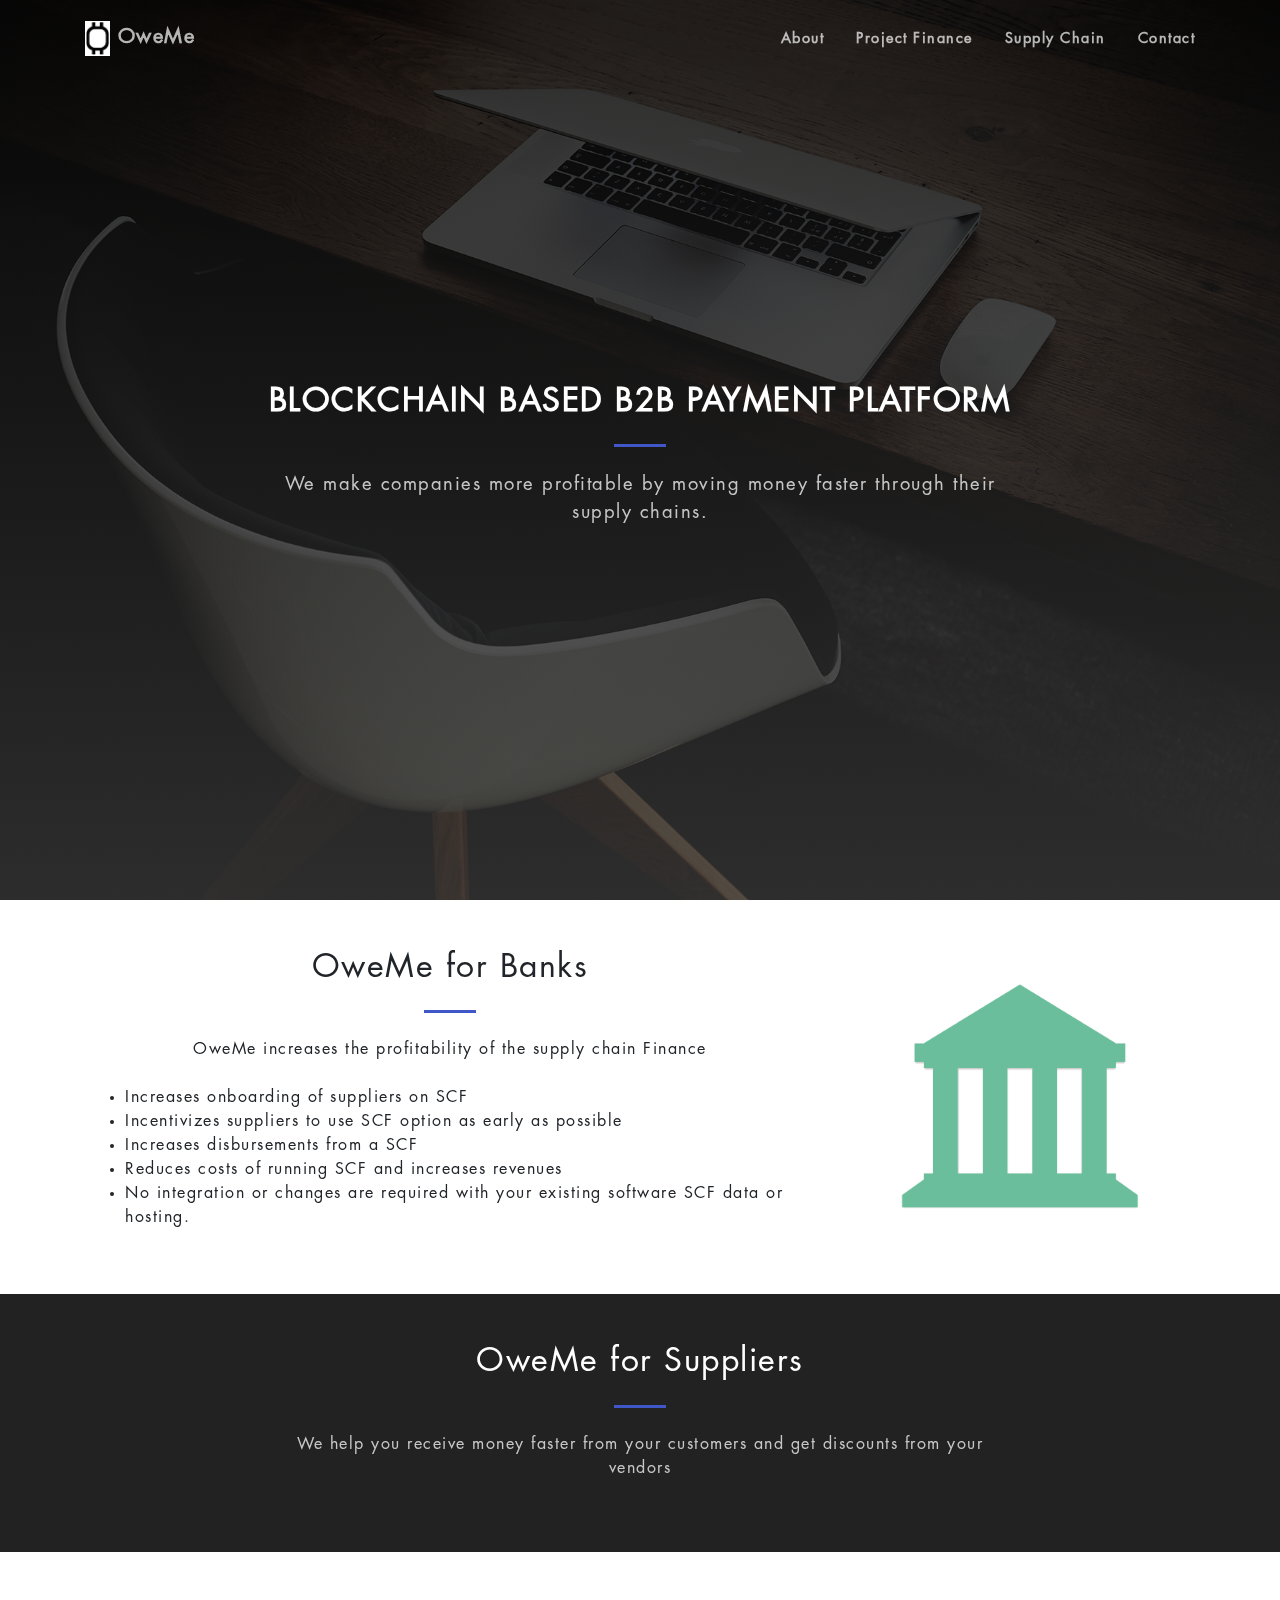
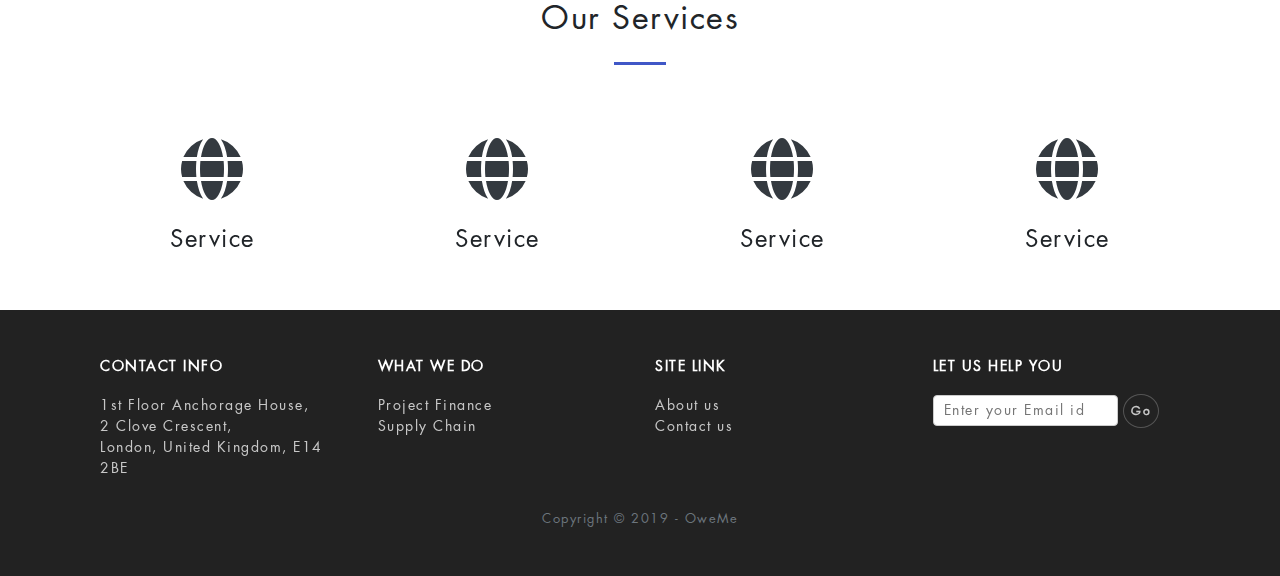
<file: index.html>
<!DOCTYPE html>
<html lang="en">

<head>

  <meta charset="utf-8">
  <meta name="viewport" content="width=device-width, initial-scale=1, shrink-to-fit=no">
  <meta name="description" content="">
  <meta name="author" content="">

  <title>OweMe</title>

  <!-- Font Awesome Icons -->
  <link href="vendor/fontawesome-free/css/all.min.css" rel="stylesheet" type="text/css">

  <!-- Google Fonts -->
  <link href="https://fonts.googleapis.com/css?family=Merriweather+Sans:400,700" rel="stylesheet">
  <link href='https://fonts.googleapis.com/css?family=Merriweather:400,300,300italic,400italic,700,700italic' rel='stylesheet' type='text/css'>

  <!-- Plugin CSS -->
  <link href="vendor/magnific-popup/magnific-popup.css" rel="stylesheet">

  <!-- Theme CSS - Includes Bootstrap -->
  <link href="css/creative.css" rel="stylesheet">

</head>

<body id="page-top">

  <header id="header">
     
     <!-- Navigation -->
  <nav class="navbar navbar-expand-lg navbar-light fixed-top py-3" id="mainNav">
   
  </nav>

  </header>

  

  <!-- Masthead -->
  <header class="masthead">
    <div id="fixed-content">
    <div class="container h-100">
      <div class="row h-100 align-items-center justify-content-center text-center">
        <div class="col-lg-10 align-self-end">
          <h1 class="text-uppercase text-white font-weight-bold">Blockchain based B2B payment platform</h1>
          <hr class="divider my-4">
        </div>
        <div class="col-lg-8 align-self-baseline">
          <p class="text-white-75 font-weight-light mb-5">We make companies more profitable by moving money faster through their supply chains.</p>
          
        </div>
      </div>
    </div>
    </div>
  </header>

  <!-- About Section -->

  <section class="page-section" id="about">
    <div class="container">
      <div class="row justify-content-center">
         <div class="col-sm-8">
           <div class="row">
             <div class="col-lg-12 text-center">
          <h2 class="mt-0">OweMe for Banks</h2>
          <hr class="divider my-4">
          <p class="mb-4">OweMe increases the profitability of the supply chain Finance</p>
          <ul class="text-left">
            <li>Increases onboarding of suppliers on SCF</li>
            <li>Incentivizes suppliers to use SCF option as early as possible</li>
            <li>Increases disbursements from a SCF</li>
            <li>Reduces costs of running SCF and increases revenues</li>
            <li>No integration or changes are required with your existing software SCF data or hosting.</li>
          </ul>
          <!-- <a class="btn btn-light btn-xl js-scroll-trigger" href="#services">Get Started!</a> -->
        </div>
           </div>
         </div>
         <div class="col-sm-4 text-center">
           <div class="content">
              <img src="./img/bank_icon.png" width="85%">
           </div>
         </div>
      </div>
    </div>
  </section>

  <section class="page-section bg-black" id="about">
    <div class="container">
      <div class="row justify-content-center">
        <div class="col-lg-8 text-center">
          <h2 class="text-white mt-0">OweMe for Suppliers</h2>
          <hr class="divider my-4">
          <p class="text-white-75 mb-4">We help you receive money faster from your customers and get discounts from your vendors</p>
          <!-- <a class="btn btn-light btn-xl js-scroll-trigger" href="#services">Get Started!</a> -->
        </div>
      </div>
    </div>
  </section>

  <!-- Services Section -->
  <section class="page-section" id="services">
    <div class="container">
      <h2 class="text-center mt-0">Our Services</h2>
      <hr class="divider my-4">
      <div class="row">


        <div class="col-lg-3 col-md-6 text-center">
          <div class="mt-5">
            <i class="fas fa-4x fa-globe text-dark mb-4"></i>
            <h3 class="h4 mb-2">Service</h3>

          </div>
        </div>

          <div class="col-lg-3 col-md-6 text-center">
          <div class="mt-5">
            <i class="fas fa-4x fa-globe text-dark mb-4"></i>
            <h3 class="h4 mb-2">Service</h3>

          </div>
        </div>

          <div class="col-lg-3 col-md-6 text-center">
          <div class="mt-5">
            <i class="fas fa-4x fa-globe text-dark mb-4"></i>
            <h3 class="h4 mb-2">Service</h3>

          </div>
        </div>

          <div class="col-lg-3 col-md-6 text-center">
          <div class="mt-5">
            <i class="fas fa-4x fa-globe text-dark mb-4"></i>
            <h3 class="h4 mb-2">Service</h3>

          </div>
        </div>

      </div>
    </div>
  </section>

  
 

  <!-- Footer -->
  <footer class="bg-black py-5" id="footer">
   
  </footer>

  <!-- Bootstrap core JavaScript -->
  <script src="vendor/jquery/jquery.min.js"></script>
  <script src="vendor/bootstrap/js/bootstrap.bundle.min.js"></script>

  <!-- Plugin JavaScript -->
  <script src="vendor/jquery-easing/jquery.easing.min.js"></script>
  <script src="vendor/magnific-popup/jquery.magnific-popup.min.js"></script>

  <!-- Custom scripts for this template -->
  <script src="js/creative.js"></script>


  <script type="text/javascript">
      // header content

  function headercontent() {
    $.get("header.html", function(data) {
      jQuery('header#header').html(data);
      jQuery('header#header > nav').removeClass('notHomePage');
      jQuery('header#header > nav').addClass('HomePage');
//      jQuery('header#header > nav img.logo').attr('src','../assets/images/TavvyLogowhite.svg');
});
  }

  headercontent();
  // header content

 // footer content

  function footercontent() {
    $.get("footer.html", function(data) {
      jQuery('footer#footer').html(data);
    });
  }

  footercontent();

  // footer content

  </script>

</body>

</html>
</file>
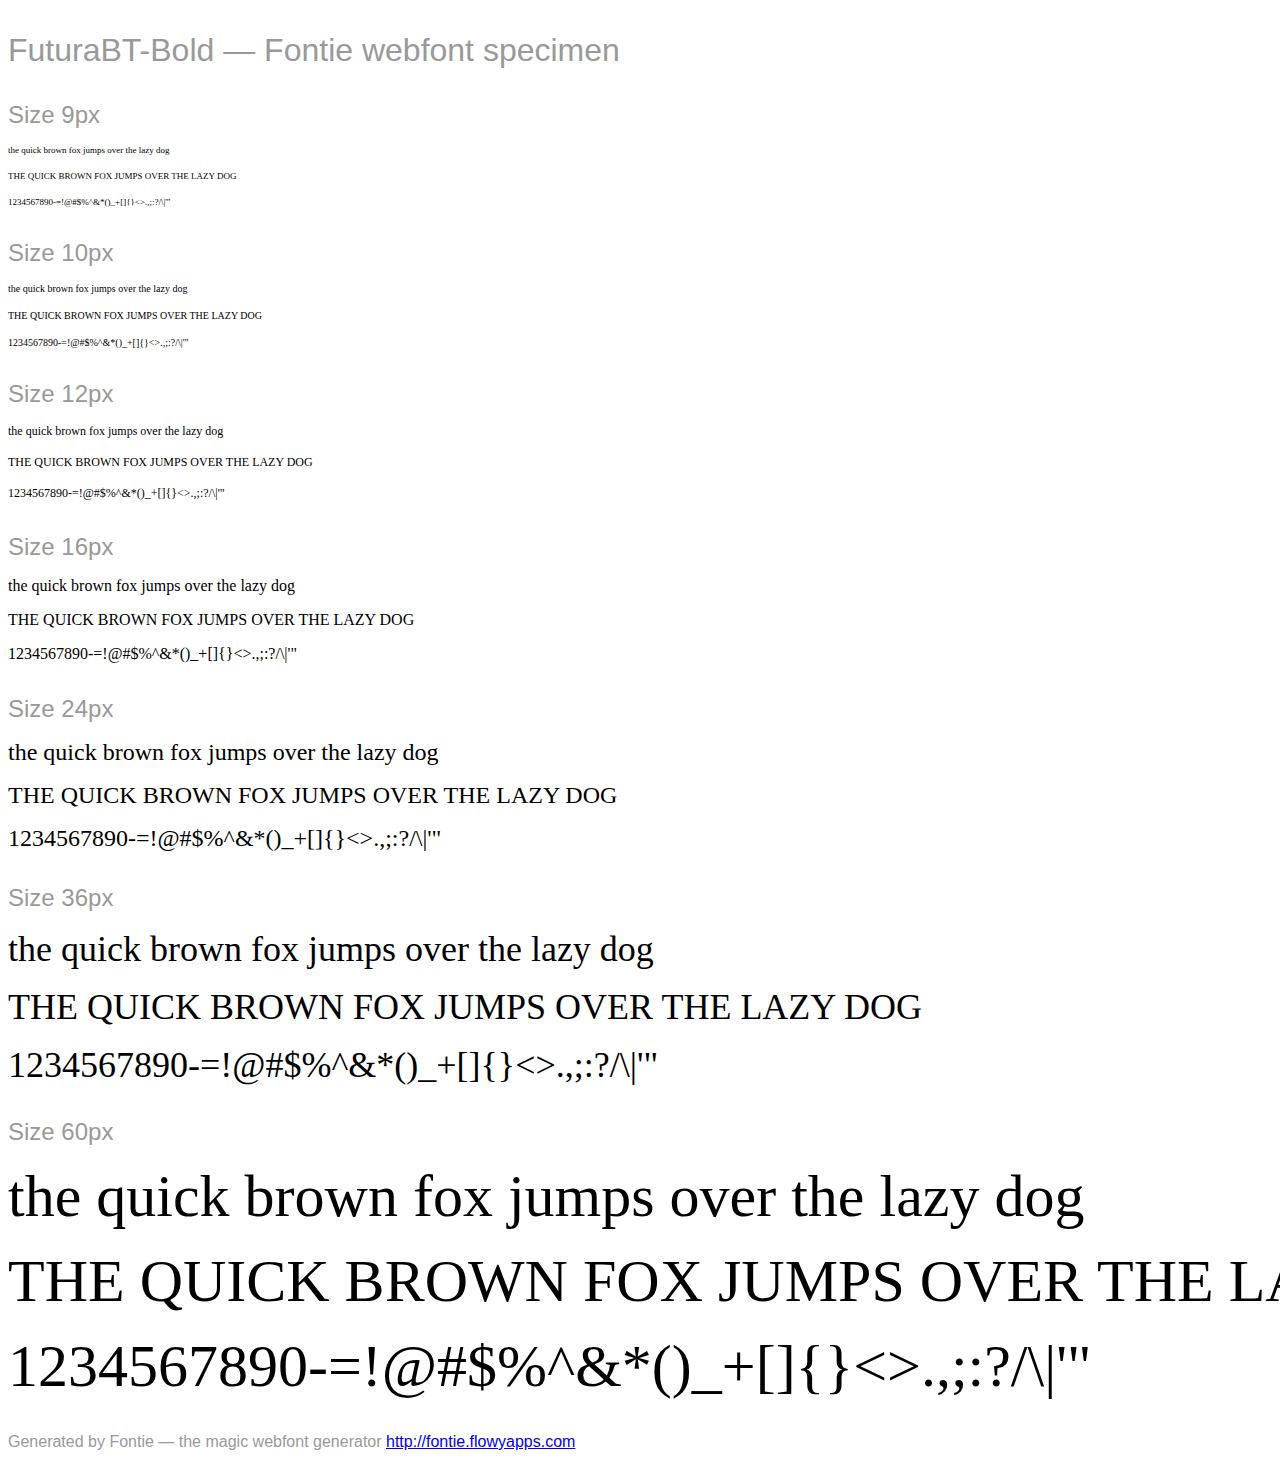
<file: fonts/FuturaBT-Bold/FuturaBT-Bold.html>
<html>
<head>
	<!-- INFO Just include the font-smoothie script anywhere on your page and
	          you will have smooth fonts even on Windows XP. --> 
	<script type="text/javascript" src="fontsmoothie.min.js" async></script>
	<style>
		/* INFO We recommend to use @import or the link tag to include the
		        font-face definition into your page.
		   NOTE Some browsers block access to CSS rules in external files if the
		        page is not loaded via HTTP. Therefore the Font Smoothie script
		        will not work if you open this page as a local file. */
		@import url('FuturaBT-Bold.css');
		
		/* INFO Just some other styles to beautify the page ;) */
		body {
			font-family: sans-serif;
			color: #999;
			white-space: nowrap;
		}
		h1 {
			font-size: 2rem;
			font-weight: normal;
			margin: 2rem 0 1rem 0;
		}
		h2 {
			font-size: 1.5rem;
			font-weight: normal;
			margin: 2rem 0 1rem 0;
		}
		p {
			margin: 2rem 0;
		}
		div p {
			font-family: 'FuturaBT-Bold';
			color: #000;
			margin: 1rem 0;
		}
	</style>
	<title>FuturaBT-Bold &mdash; Fontie webfont specimen</title>
</head>

<body>
	<h1>FuturaBT-Bold &mdash; Fontie webfont specimen</h1>
	<div style="font-size:9px">
		<h2>Size 9px</h2>
		<p>the quick brown fox jumps over the lazy dog</p>
		<p>THE QUICK BROWN FOX JUMPS OVER THE LAZY DOG</p>
		<p>1234567890-=!@#$%^&amp;*()_+[]{}&lt;&gt;.,;:?/\|'"</p>
	</div>
	<div style="font-size:10px">
		<h2>Size 10px</h2>
		<p>the quick brown fox jumps over the lazy dog</p>
		<p>THE QUICK BROWN FOX JUMPS OVER THE LAZY DOG</p>
		<p>1234567890-=!@#$%^&amp;*()_+[]{}&lt;&gt;.,;:?/\|'"</p>
	</div>
	<div style="font-size:12px">
		<h2>Size 12px</h2>
		<p>the quick brown fox jumps over the lazy dog</p>
		<p>THE QUICK BROWN FOX JUMPS OVER THE LAZY DOG</p>
		<p>1234567890-=!@#$%^&amp;*()_+[]{}&lt;&gt;.,;:?/\|'"</p>
	</div>
	<div style="font-size:16px">
		<h2>Size 16px</h2>
		<p>the quick brown fox jumps over the lazy dog</p>
		<p>THE QUICK BROWN FOX JUMPS OVER THE LAZY DOG</p>
		<p>1234567890-=!@#$%^&amp;*()_+[]{}&lt;&gt;.,;:?/\|'"</p>
	</div>
	<div style="font-size:24px">
		<h2>Size 24px</h2>
		<p>the quick brown fox jumps over the lazy dog</p>
		<p>THE QUICK BROWN FOX JUMPS OVER THE LAZY DOG</p>
		<p>1234567890-=!@#$%^&amp;*()_+[]{}&lt;&gt;.,;:?/\|'"</p>
	</div>
	<div style="font-size:36px">
		<h2>Size 36px</h2>
		<p>the quick brown fox jumps over the lazy dog</p>
		<p>THE QUICK BROWN FOX JUMPS OVER THE LAZY DOG</p>
		<p>1234567890-=!@#$%^&amp;*()_+[]{}&lt;&gt;.,;:?/\|'"</p>
	</div>
	<div style="font-size:60px">
		<h2>Size 60px</h2>
		<p>the quick brown fox jumps over the lazy dog</p>
		<p>THE QUICK BROWN FOX JUMPS OVER THE LAZY DOG</p>
		<p>1234567890-=!@#$%^&amp;*()_+[]{}&lt;&gt;.,;:?/\|'"</p>
	</div>
	<p>Generated by Fontie &mdash; the magic webfont generator <a href="http://fontie.flowyapps.com">http://fontie.flowyapps.com</a></p>
</body>

</html>
</file>
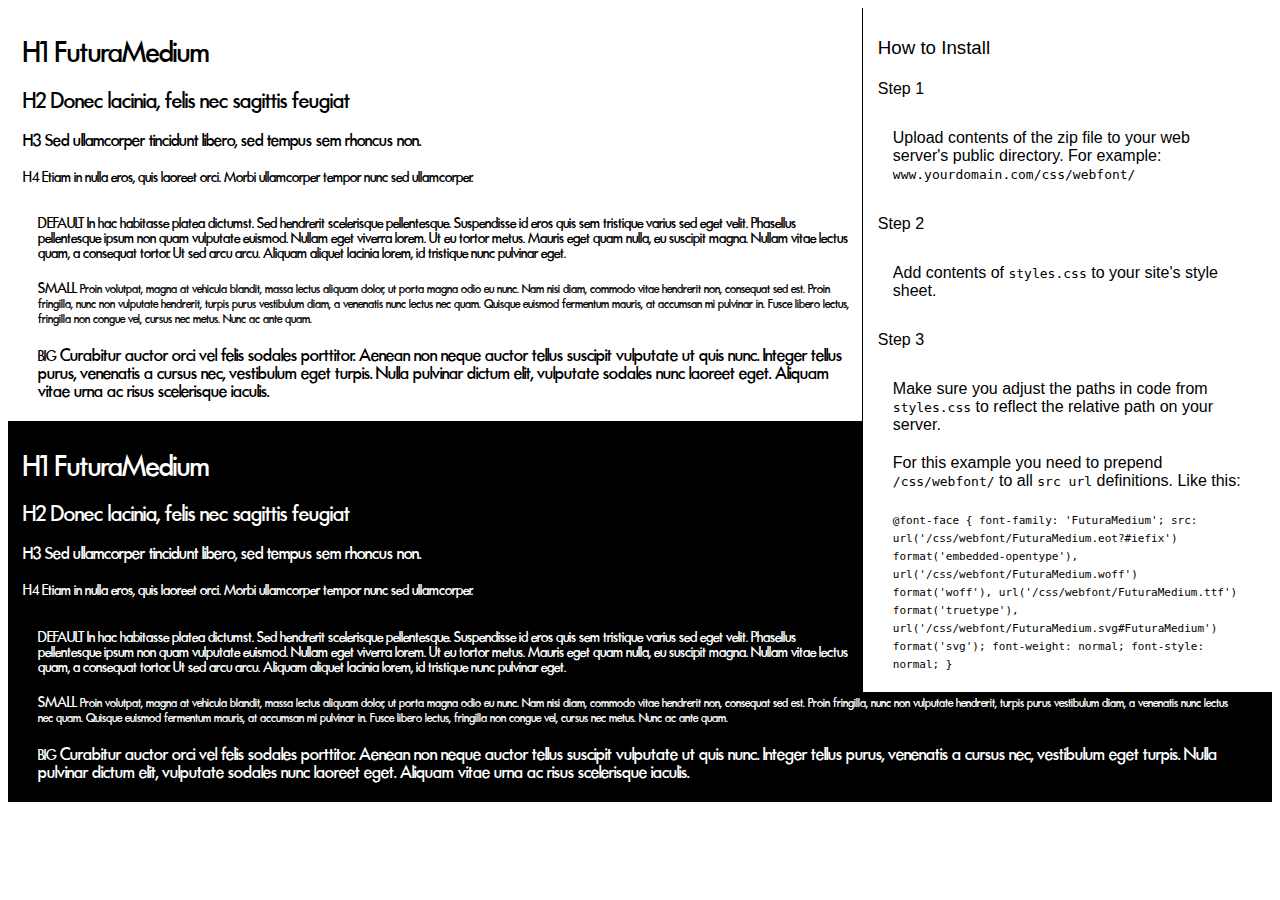
<file: fonts/FuturaMedium/preview.html>
<!DOCTYPE html>
<html>
<head>
<title>
FuturaMedium
 - Web font preview
</title>
<style type='text/css'>

@font-face {
  font-family: 'FuturaMedium';
  src: url('FuturaMedium.eot?#iefix') format('embedded-opentype'),  url('FuturaMedium.woff') format('woff'), url('FuturaMedium.ttf')  format('truetype'), url('FuturaMedium.svg#FuturaMedium') format('svg');
  font-weight: normal;
  font-style: normal;
}

body { font-family: 'FuturaMedium' !important; }
h1, h2, h3, h4 { font-weight: normal; }
.reg { color:black; background:white; }
.inverse { color:white; background:black; }
div { padding: 10px 15px; }
.right { background:white; width:30%; float: right; font-family: sans-serif; border: 1px solid black; border-width: 0 0 1px 1px;}
</style>
</head>
<body>
<div class='right'>
<h3>How to Install</h3>
<h4>Step 1</h4>
<div>
Upload contents of the zip file to your web server's public directory. For example:
<code>www.yourdomain.com/css/webfont/</code>
</div>
<h4>Step 2</h4>
<div>
Add contents of
<code>styles.css</code>
to your site's style sheet.
</div>
<h4>Step 3</h4>
<div>
Make sure you adjust the paths in code from
<code>styles.css</code>
to reflect the relative path on your server.
</div>
<div>
For this example you need to prepend
<code>/css/webfont/</code>
to all
<code>src url</code>
definitions. Like this:
</div>
<div>
<code style='font-size:11px;'>@font-face {
  font-family: 'FuturaMedium';
  src: url('/css/webfont/FuturaMedium.eot?#iefix') format('embedded-opentype'),  url('/css/webfont/FuturaMedium.woff') format('woff'), url('/css/webfont/FuturaMedium.ttf')  format('truetype'), url('/css/webfont/FuturaMedium.svg#FuturaMedium') format('svg');
  font-weight: normal;
  font-style: normal;
}</code>
</div>
</div>
<div class='reg'>
<h1>
H1
FuturaMedium
</h1>
<h2>
H2
Donec lacinia, felis nec sagittis feugiat
</h2>
<h3>
H3
Sed ullamcorper tincidunt libero, sed tempus sem rhoncus non.
</h3>
<h4>
H4
Etiam in nulla eros, quis laoreet orci. Morbi ullamcorper tempor nunc sed ullamcorper.
</h4>
<div>
DEFAULT
In hac habitasse platea dictumst. Sed hendrerit scelerisque pellentesque. Suspendisse id eros quis sem tristique varius sed eget velit. Phasellus pellentesque ipsum non quam vulputate euismod. Nullam eget viverra lorem. Ut eu tortor metus. Mauris eget quam nulla, eu suscipit magna. Nullam vitae lectus quam, a consequat tortor. Ut sed arcu arcu. Aliquam aliquet lacinia lorem, id tristique nunc pulvinar eget.
</div>
<div>
SMALL
<small>
Proin volutpat, magna at vehicula blandit, massa lectus aliquam dolor, ut porta magna odio eu nunc. Nam nisi diam, commodo vitae hendrerit non, consequat sed est. Proin fringilla, nunc non vulputate hendrerit, turpis purus vestibulum diam, a venenatis nunc lectus nec quam. Quisque euismod fermentum mauris, at accumsan mi pulvinar in. Fusce libero lectus, fringilla non congue vel, cursus nec metus. Nunc ac ante quam.
</small>
</div>
<div>
BIG
<big>
Curabitur auctor orci vel felis sodales porttitor. Aenean non neque auctor tellus suscipit vulputate ut quis nunc. Integer tellus purus, venenatis a cursus nec, vestibulum eget turpis. Nulla pulvinar dictum elit, vulputate sodales nunc laoreet eget. Aliquam vitae urna ac risus scelerisque iaculis.
</big>
</div>

</div>
<div class='inverse'>
<h1>
H1
FuturaMedium
</h1>
<h2>
H2
Donec lacinia, felis nec sagittis feugiat
</h2>
<h3>
H3
Sed ullamcorper tincidunt libero, sed tempus sem rhoncus non.
</h3>
<h4>
H4
Etiam in nulla eros, quis laoreet orci. Morbi ullamcorper tempor nunc sed ullamcorper.
</h4>
<div>
DEFAULT
In hac habitasse platea dictumst. Sed hendrerit scelerisque pellentesque. Suspendisse id eros quis sem tristique varius sed eget velit. Phasellus pellentesque ipsum non quam vulputate euismod. Nullam eget viverra lorem. Ut eu tortor metus. Mauris eget quam nulla, eu suscipit magna. Nullam vitae lectus quam, a consequat tortor. Ut sed arcu arcu. Aliquam aliquet lacinia lorem, id tristique nunc pulvinar eget.
</div>
<div>
SMALL
<small>
Proin volutpat, magna at vehicula blandit, massa lectus aliquam dolor, ut porta magna odio eu nunc. Nam nisi diam, commodo vitae hendrerit non, consequat sed est. Proin fringilla, nunc non vulputate hendrerit, turpis purus vestibulum diam, a venenatis nunc lectus nec quam. Quisque euismod fermentum mauris, at accumsan mi pulvinar in. Fusce libero lectus, fringilla non congue vel, cursus nec metus. Nunc ac ante quam.
</small>
</div>
<div>
BIG
<big>
Curabitur auctor orci vel felis sodales porttitor. Aenean non neque auctor tellus suscipit vulputate ut quis nunc. Integer tellus purus, venenatis a cursus nec, vestibulum eget turpis. Nulla pulvinar dictum elit, vulputate sodales nunc laoreet eget. Aliquam vitae urna ac risus scelerisque iaculis.
</big>
</div>

</div>
</body>
</html>
</file>
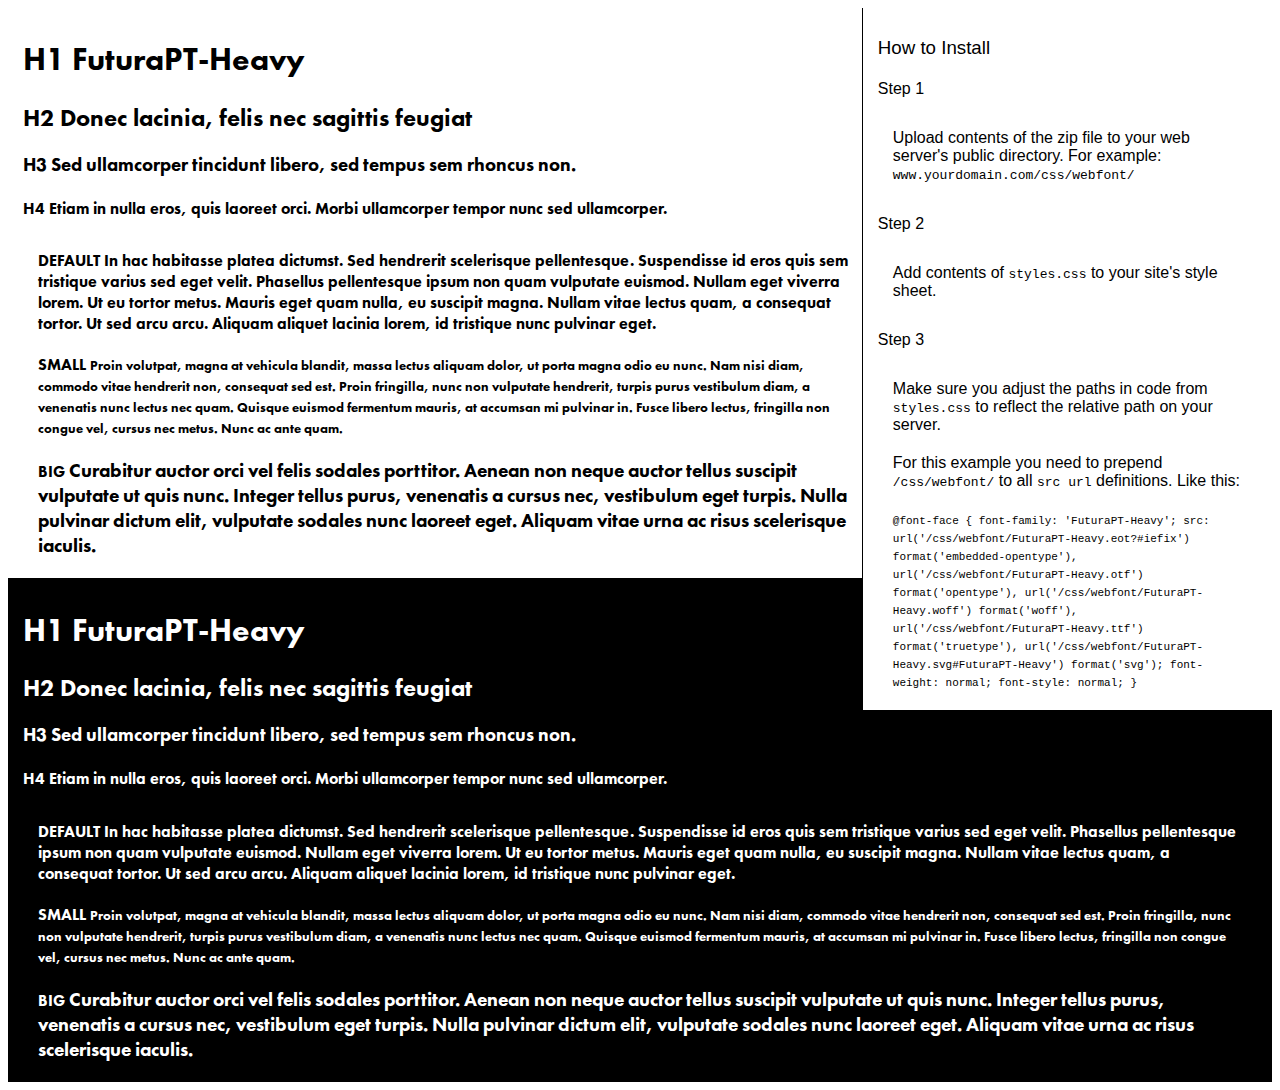
<file: fonts/FuturaPT-Heavy/preview.html>
<!DOCTYPE html>
<html>
<head>
<title>
FuturaPT-Heavy
 - Web font preview
</title>
<style type='text/css'>

@font-face {
  font-family: 'FuturaPT-Heavy';
  src: url('FuturaPT-Heavy.eot?#iefix') format('embedded-opentype'),  url('FuturaPT-Heavy.otf')  format('opentype'),
	     url('FuturaPT-Heavy.woff') format('woff'), url('FuturaPT-Heavy.ttf')  format('truetype'), url('FuturaPT-Heavy.svg#FuturaPT-Heavy') format('svg');
  font-weight: normal;
  font-style: normal;
}

body { font-family: 'FuturaPT-Heavy' !important; }
h1, h2, h3, h4 { font-weight: normal; }
.reg { color:black; background:white; }
.inverse { color:white; background:black; }
div { padding: 10px 15px; }
.right { background:white; width:30%; float: right; font-family: sans-serif; border: 1px solid black; border-width: 0 0 1px 1px;}
</style>
</head>
<body>
<div class='right'>
<h3>How to Install</h3>
<h4>Step 1</h4>
<div>
Upload contents of the zip file to your web server's public directory. For example:
<code>www.yourdomain.com/css/webfont/</code>
</div>
<h4>Step 2</h4>
<div>
Add contents of
<code>styles.css</code>
to your site's style sheet.
</div>
<h4>Step 3</h4>
<div>
Make sure you adjust the paths in code from
<code>styles.css</code>
to reflect the relative path on your server.
</div>
<div>
For this example you need to prepend
<code>/css/webfont/</code>
to all
<code>src url</code>
definitions. Like this:
</div>
<div>
<code style='font-size:11px;'>@font-face {
  font-family: 'FuturaPT-Heavy';
  src: url('/css/webfont/FuturaPT-Heavy.eot?#iefix') format('embedded-opentype'),  url('/css/webfont/FuturaPT-Heavy.otf')  format('opentype'),
	     url('/css/webfont/FuturaPT-Heavy.woff') format('woff'), url('/css/webfont/FuturaPT-Heavy.ttf')  format('truetype'), url('/css/webfont/FuturaPT-Heavy.svg#FuturaPT-Heavy') format('svg');
  font-weight: normal;
  font-style: normal;
}</code>
</div>
</div>
<div class='reg'>
<h1>
H1
FuturaPT-Heavy
</h1>
<h2>
H2
Donec lacinia, felis nec sagittis feugiat
</h2>
<h3>
H3
Sed ullamcorper tincidunt libero, sed tempus sem rhoncus non.
</h3>
<h4>
H4
Etiam in nulla eros, quis laoreet orci. Morbi ullamcorper tempor nunc sed ullamcorper.
</h4>
<div>
DEFAULT
In hac habitasse platea dictumst. Sed hendrerit scelerisque pellentesque. Suspendisse id eros quis sem tristique varius sed eget velit. Phasellus pellentesque ipsum non quam vulputate euismod. Nullam eget viverra lorem. Ut eu tortor metus. Mauris eget quam nulla, eu suscipit magna. Nullam vitae lectus quam, a consequat tortor. Ut sed arcu arcu. Aliquam aliquet lacinia lorem, id tristique nunc pulvinar eget.
</div>
<div>
SMALL
<small>
Proin volutpat, magna at vehicula blandit, massa lectus aliquam dolor, ut porta magna odio eu nunc. Nam nisi diam, commodo vitae hendrerit non, consequat sed est. Proin fringilla, nunc non vulputate hendrerit, turpis purus vestibulum diam, a venenatis nunc lectus nec quam. Quisque euismod fermentum mauris, at accumsan mi pulvinar in. Fusce libero lectus, fringilla non congue vel, cursus nec metus. Nunc ac ante quam.
</small>
</div>
<div>
BIG
<big>
Curabitur auctor orci vel felis sodales porttitor. Aenean non neque auctor tellus suscipit vulputate ut quis nunc. Integer tellus purus, venenatis a cursus nec, vestibulum eget turpis. Nulla pulvinar dictum elit, vulputate sodales nunc laoreet eget. Aliquam vitae urna ac risus scelerisque iaculis.
</big>
</div>

</div>
<div class='inverse'>
<h1>
H1
FuturaPT-Heavy
</h1>
<h2>
H2
Donec lacinia, felis nec sagittis feugiat
</h2>
<h3>
H3
Sed ullamcorper tincidunt libero, sed tempus sem rhoncus non.
</h3>
<h4>
H4
Etiam in nulla eros, quis laoreet orci. Morbi ullamcorper tempor nunc sed ullamcorper.
</h4>
<div>
DEFAULT
In hac habitasse platea dictumst. Sed hendrerit scelerisque pellentesque. Suspendisse id eros quis sem tristique varius sed eget velit. Phasellus pellentesque ipsum non quam vulputate euismod. Nullam eget viverra lorem. Ut eu tortor metus. Mauris eget quam nulla, eu suscipit magna. Nullam vitae lectus quam, a consequat tortor. Ut sed arcu arcu. Aliquam aliquet lacinia lorem, id tristique nunc pulvinar eget.
</div>
<div>
SMALL
<small>
Proin volutpat, magna at vehicula blandit, massa lectus aliquam dolor, ut porta magna odio eu nunc. Nam nisi diam, commodo vitae hendrerit non, consequat sed est. Proin fringilla, nunc non vulputate hendrerit, turpis purus vestibulum diam, a venenatis nunc lectus nec quam. Quisque euismod fermentum mauris, at accumsan mi pulvinar in. Fusce libero lectus, fringilla non congue vel, cursus nec metus. Nunc ac ante quam.
</small>
</div>
<div>
BIG
<big>
Curabitur auctor orci vel felis sodales porttitor. Aenean non neque auctor tellus suscipit vulputate ut quis nunc. Integer tellus purus, venenatis a cursus nec, vestibulum eget turpis. Nulla pulvinar dictum elit, vulputate sodales nunc laoreet eget. Aliquam vitae urna ac risus scelerisque iaculis.
</big>
</div>

</div>
</body>
</html>
</file>
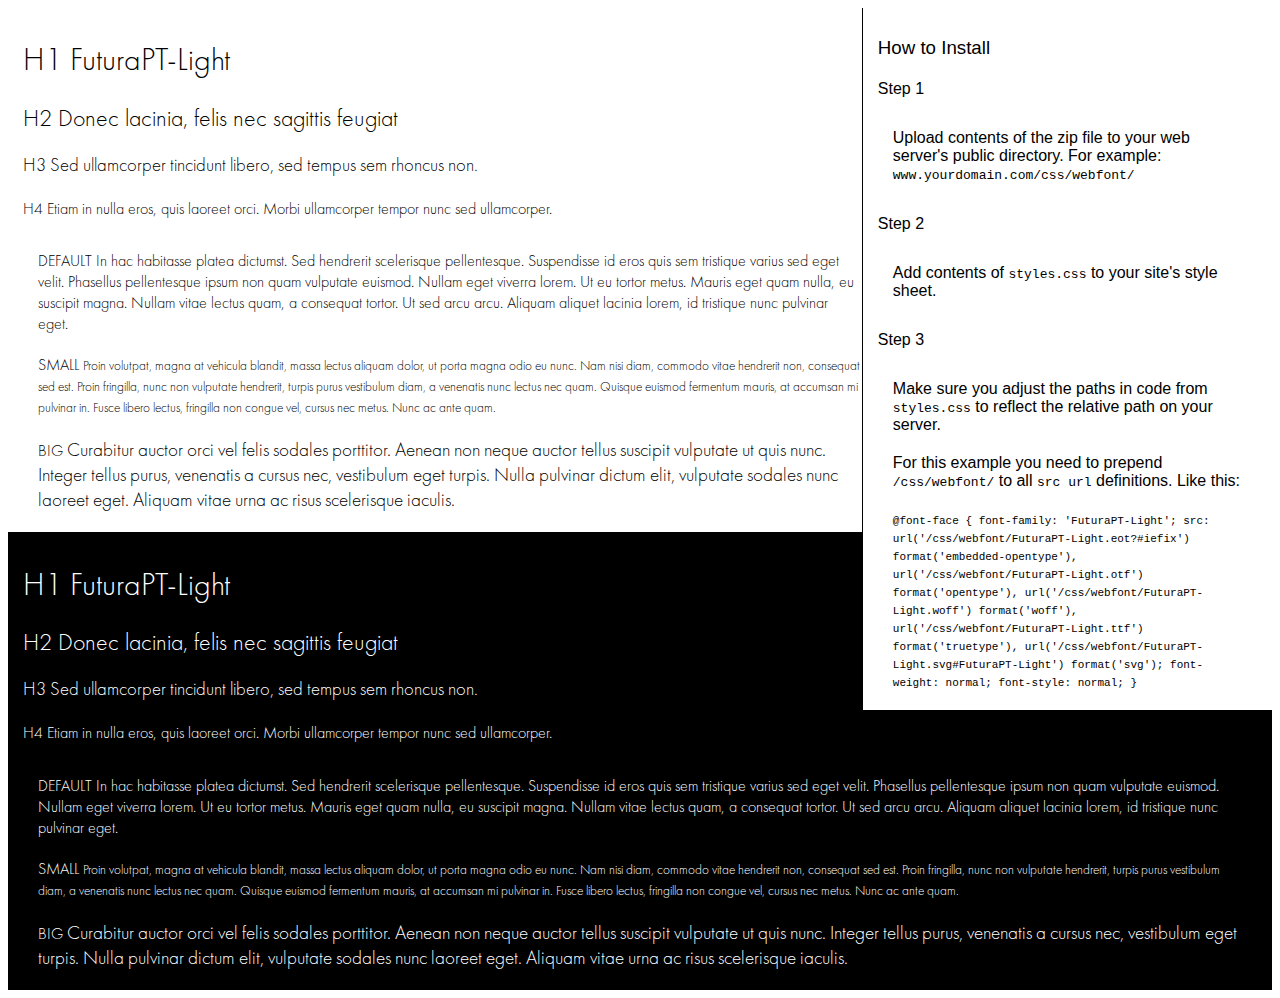
<file: fonts/FuturaPT-Light/preview.html>
<!DOCTYPE html>
<html>
<head>
<title>
FuturaPT-Light
 - Web font preview
</title>
<style type='text/css'>

@font-face {
  font-family: 'FuturaPT-Light';
  src: url('FuturaPT-Light.eot?#iefix') format('embedded-opentype'),  url('FuturaPT-Light.otf')  format('opentype'),
	     url('FuturaPT-Light.woff') format('woff'), url('FuturaPT-Light.ttf')  format('truetype'), url('FuturaPT-Light.svg#FuturaPT-Light') format('svg');
  font-weight: normal;
  font-style: normal;
}

body { font-family: 'FuturaPT-Light' !important; }
h1, h2, h3, h4 { font-weight: normal; }
.reg { color:black; background:white; }
.inverse { color:white; background:black; }
div { padding: 10px 15px; }
.right { background:white; width:30%; float: right; font-family: sans-serif; border: 1px solid black; border-width: 0 0 1px 1px;}
</style>
</head>
<body>
<div class='right'>
<h3>How to Install</h3>
<h4>Step 1</h4>
<div>
Upload contents of the zip file to your web server's public directory. For example:
<code>www.yourdomain.com/css/webfont/</code>
</div>
<h4>Step 2</h4>
<div>
Add contents of
<code>styles.css</code>
to your site's style sheet.
</div>
<h4>Step 3</h4>
<div>
Make sure you adjust the paths in code from
<code>styles.css</code>
to reflect the relative path on your server.
</div>
<div>
For this example you need to prepend
<code>/css/webfont/</code>
to all
<code>src url</code>
definitions. Like this:
</div>
<div>
<code style='font-size:11px;'>@font-face {
  font-family: 'FuturaPT-Light';
  src: url('/css/webfont/FuturaPT-Light.eot?#iefix') format('embedded-opentype'),  url('/css/webfont/FuturaPT-Light.otf')  format('opentype'),
	     url('/css/webfont/FuturaPT-Light.woff') format('woff'), url('/css/webfont/FuturaPT-Light.ttf')  format('truetype'), url('/css/webfont/FuturaPT-Light.svg#FuturaPT-Light') format('svg');
  font-weight: normal;
  font-style: normal;
}</code>
</div>
</div>
<div class='reg'>
<h1>
H1
FuturaPT-Light
</h1>
<h2>
H2
Donec lacinia, felis nec sagittis feugiat
</h2>
<h3>
H3
Sed ullamcorper tincidunt libero, sed tempus sem rhoncus non.
</h3>
<h4>
H4
Etiam in nulla eros, quis laoreet orci. Morbi ullamcorper tempor nunc sed ullamcorper.
</h4>
<div>
DEFAULT
In hac habitasse platea dictumst. Sed hendrerit scelerisque pellentesque. Suspendisse id eros quis sem tristique varius sed eget velit. Phasellus pellentesque ipsum non quam vulputate euismod. Nullam eget viverra lorem. Ut eu tortor metus. Mauris eget quam nulla, eu suscipit magna. Nullam vitae lectus quam, a consequat tortor. Ut sed arcu arcu. Aliquam aliquet lacinia lorem, id tristique nunc pulvinar eget.
</div>
<div>
SMALL
<small>
Proin volutpat, magna at vehicula blandit, massa lectus aliquam dolor, ut porta magna odio eu nunc. Nam nisi diam, commodo vitae hendrerit non, consequat sed est. Proin fringilla, nunc non vulputate hendrerit, turpis purus vestibulum diam, a venenatis nunc lectus nec quam. Quisque euismod fermentum mauris, at accumsan mi pulvinar in. Fusce libero lectus, fringilla non congue vel, cursus nec metus. Nunc ac ante quam.
</small>
</div>
<div>
BIG
<big>
Curabitur auctor orci vel felis sodales porttitor. Aenean non neque auctor tellus suscipit vulputate ut quis nunc. Integer tellus purus, venenatis a cursus nec, vestibulum eget turpis. Nulla pulvinar dictum elit, vulputate sodales nunc laoreet eget. Aliquam vitae urna ac risus scelerisque iaculis.
</big>
</div>

</div>
<div class='inverse'>
<h1>
H1
FuturaPT-Light
</h1>
<h2>
H2
Donec lacinia, felis nec sagittis feugiat
</h2>
<h3>
H3
Sed ullamcorper tincidunt libero, sed tempus sem rhoncus non.
</h3>
<h4>
H4
Etiam in nulla eros, quis laoreet orci. Morbi ullamcorper tempor nunc sed ullamcorper.
</h4>
<div>
DEFAULT
In hac habitasse platea dictumst. Sed hendrerit scelerisque pellentesque. Suspendisse id eros quis sem tristique varius sed eget velit. Phasellus pellentesque ipsum non quam vulputate euismod. Nullam eget viverra lorem. Ut eu tortor metus. Mauris eget quam nulla, eu suscipit magna. Nullam vitae lectus quam, a consequat tortor. Ut sed arcu arcu. Aliquam aliquet lacinia lorem, id tristique nunc pulvinar eget.
</div>
<div>
SMALL
<small>
Proin volutpat, magna at vehicula blandit, massa lectus aliquam dolor, ut porta magna odio eu nunc. Nam nisi diam, commodo vitae hendrerit non, consequat sed est. Proin fringilla, nunc non vulputate hendrerit, turpis purus vestibulum diam, a venenatis nunc lectus nec quam. Quisque euismod fermentum mauris, at accumsan mi pulvinar in. Fusce libero lectus, fringilla non congue vel, cursus nec metus. Nunc ac ante quam.
</small>
</div>
<div>
BIG
<big>
Curabitur auctor orci vel felis sodales porttitor. Aenean non neque auctor tellus suscipit vulputate ut quis nunc. Integer tellus purus, venenatis a cursus nec, vestibulum eget turpis. Nulla pulvinar dictum elit, vulputate sodales nunc laoreet eget. Aliquam vitae urna ac risus scelerisque iaculis.
</big>
</div>

</div>
</body>
</html>
</file>
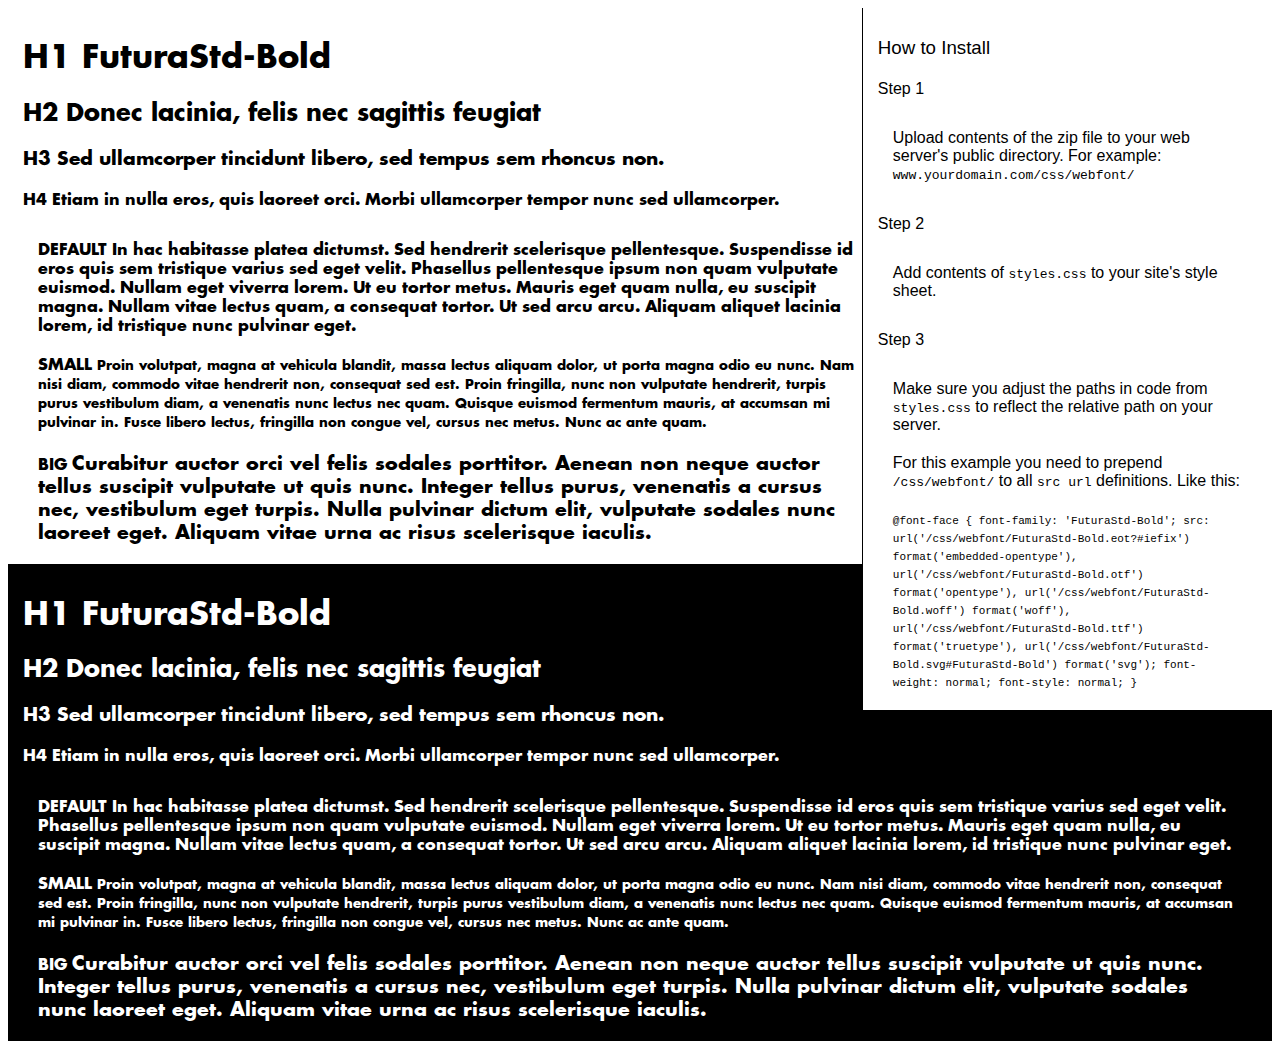
<file: fonts/FuturaStd-Bold/preview.html>
<!DOCTYPE html>
<html>
<head>
<title>
FuturaStd-Bold
 - Web font preview
</title>
<style type='text/css'>

@font-face {
  font-family: 'FuturaStd-Bold';
  src: url('FuturaStd-Bold.eot?#iefix') format('embedded-opentype'),  url('FuturaStd-Bold.otf')  format('opentype'),
	     url('FuturaStd-Bold.woff') format('woff'), url('FuturaStd-Bold.ttf')  format('truetype'), url('FuturaStd-Bold.svg#FuturaStd-Bold') format('svg');
  font-weight: normal;
  font-style: normal;
}

body { font-family: 'FuturaStd-Bold' !important; }
h1, h2, h3, h4 { font-weight: normal; }
.reg { color:black; background:white; }
.inverse { color:white; background:black; }
div { padding: 10px 15px; }
.right { background:white; width:30%; float: right; font-family: sans-serif; border: 1px solid black; border-width: 0 0 1px 1px;}
</style>
</head>
<body>
<div class='right'>
<h3>How to Install</h3>
<h4>Step 1</h4>
<div>
Upload contents of the zip file to your web server's public directory. For example:
<code>www.yourdomain.com/css/webfont/</code>
</div>
<h4>Step 2</h4>
<div>
Add contents of
<code>styles.css</code>
to your site's style sheet.
</div>
<h4>Step 3</h4>
<div>
Make sure you adjust the paths in code from
<code>styles.css</code>
to reflect the relative path on your server.
</div>
<div>
For this example you need to prepend
<code>/css/webfont/</code>
to all
<code>src url</code>
definitions. Like this:
</div>
<div>
<code style='font-size:11px;'>@font-face {
  font-family: 'FuturaStd-Bold';
  src: url('/css/webfont/FuturaStd-Bold.eot?#iefix') format('embedded-opentype'),  url('/css/webfont/FuturaStd-Bold.otf')  format('opentype'),
	     url('/css/webfont/FuturaStd-Bold.woff') format('woff'), url('/css/webfont/FuturaStd-Bold.ttf')  format('truetype'), url('/css/webfont/FuturaStd-Bold.svg#FuturaStd-Bold') format('svg');
  font-weight: normal;
  font-style: normal;
}</code>
</div>
</div>
<div class='reg'>
<h1>
H1
FuturaStd-Bold
</h1>
<h2>
H2
Donec lacinia, felis nec sagittis feugiat
</h2>
<h3>
H3
Sed ullamcorper tincidunt libero, sed tempus sem rhoncus non.
</h3>
<h4>
H4
Etiam in nulla eros, quis laoreet orci. Morbi ullamcorper tempor nunc sed ullamcorper.
</h4>
<div>
DEFAULT
In hac habitasse platea dictumst. Sed hendrerit scelerisque pellentesque. Suspendisse id eros quis sem tristique varius sed eget velit. Phasellus pellentesque ipsum non quam vulputate euismod. Nullam eget viverra lorem. Ut eu tortor metus. Mauris eget quam nulla, eu suscipit magna. Nullam vitae lectus quam, a consequat tortor. Ut sed arcu arcu. Aliquam aliquet lacinia lorem, id tristique nunc pulvinar eget.
</div>
<div>
SMALL
<small>
Proin volutpat, magna at vehicula blandit, massa lectus aliquam dolor, ut porta magna odio eu nunc. Nam nisi diam, commodo vitae hendrerit non, consequat sed est. Proin fringilla, nunc non vulputate hendrerit, turpis purus vestibulum diam, a venenatis nunc lectus nec quam. Quisque euismod fermentum mauris, at accumsan mi pulvinar in. Fusce libero lectus, fringilla non congue vel, cursus nec metus. Nunc ac ante quam.
</small>
</div>
<div>
BIG
<big>
Curabitur auctor orci vel felis sodales porttitor. Aenean non neque auctor tellus suscipit vulputate ut quis nunc. Integer tellus purus, venenatis a cursus nec, vestibulum eget turpis. Nulla pulvinar dictum elit, vulputate sodales nunc laoreet eget. Aliquam vitae urna ac risus scelerisque iaculis.
</big>
</div>

</div>
<div class='inverse'>
<h1>
H1
FuturaStd-Bold
</h1>
<h2>
H2
Donec lacinia, felis nec sagittis feugiat
</h2>
<h3>
H3
Sed ullamcorper tincidunt libero, sed tempus sem rhoncus non.
</h3>
<h4>
H4
Etiam in nulla eros, quis laoreet orci. Morbi ullamcorper tempor nunc sed ullamcorper.
</h4>
<div>
DEFAULT
In hac habitasse platea dictumst. Sed hendrerit scelerisque pellentesque. Suspendisse id eros quis sem tristique varius sed eget velit. Phasellus pellentesque ipsum non quam vulputate euismod. Nullam eget viverra lorem. Ut eu tortor metus. Mauris eget quam nulla, eu suscipit magna. Nullam vitae lectus quam, a consequat tortor. Ut sed arcu arcu. Aliquam aliquet lacinia lorem, id tristique nunc pulvinar eget.
</div>
<div>
SMALL
<small>
Proin volutpat, magna at vehicula blandit, massa lectus aliquam dolor, ut porta magna odio eu nunc. Nam nisi diam, commodo vitae hendrerit non, consequat sed est. Proin fringilla, nunc non vulputate hendrerit, turpis purus vestibulum diam, a venenatis nunc lectus nec quam. Quisque euismod fermentum mauris, at accumsan mi pulvinar in. Fusce libero lectus, fringilla non congue vel, cursus nec metus. Nunc ac ante quam.
</small>
</div>
<div>
BIG
<big>
Curabitur auctor orci vel felis sodales porttitor. Aenean non neque auctor tellus suscipit vulputate ut quis nunc. Integer tellus purus, venenatis a cursus nec, vestibulum eget turpis. Nulla pulvinar dictum elit, vulputate sodales nunc laoreet eget. Aliquam vitae urna ac risus scelerisque iaculis.
</big>
</div>

</div>
</body>
</html>
</file>
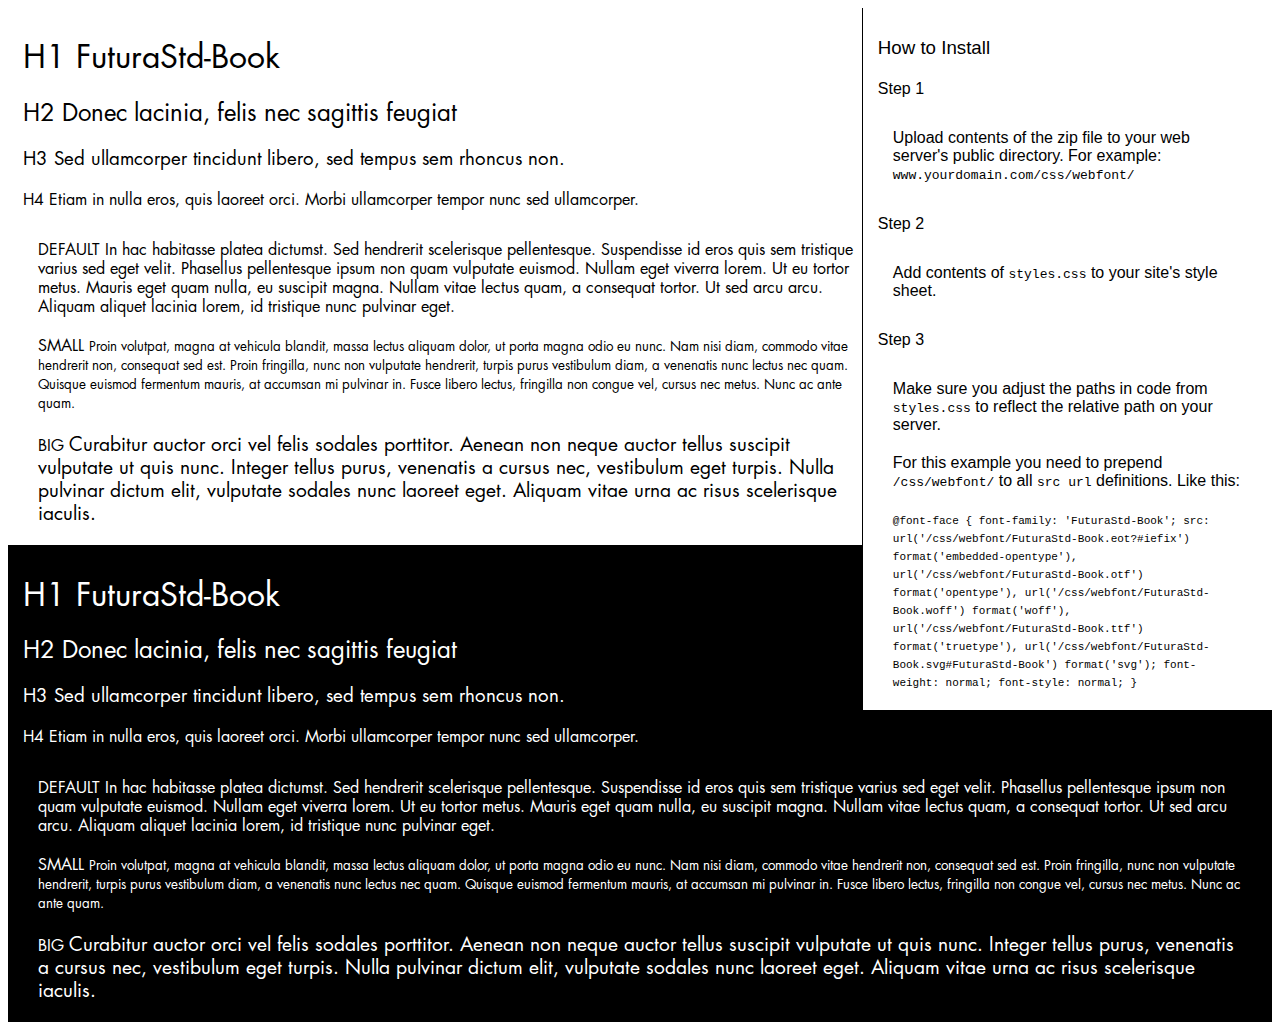
<file: fonts/FuturaStd-Book/preview.html>
<!DOCTYPE html>
<html>
<head>
<title>
FuturaStd-Book
 - Web font preview
</title>
<style type='text/css'>

@font-face {
  font-family: 'FuturaStd-Book';
  src: url('FuturaStd-Book.eot?#iefix') format('embedded-opentype'),  url('FuturaStd-Book.otf')  format('opentype'),
	     url('FuturaStd-Book.woff') format('woff'), url('FuturaStd-Book.ttf')  format('truetype'), url('FuturaStd-Book.svg#FuturaStd-Book') format('svg');
  font-weight: normal;
  font-style: normal;
}

body { font-family: 'FuturaStd-Book' !important; }
h1, h2, h3, h4 { font-weight: normal; }
.reg { color:black; background:white; }
.inverse { color:white; background:black; }
div { padding: 10px 15px; }
.right { background:white; width:30%; float: right; font-family: sans-serif; border: 1px solid black; border-width: 0 0 1px 1px;}
</style>
</head>
<body>
<div class='right'>
<h3>How to Install</h3>
<h4>Step 1</h4>
<div>
Upload contents of the zip file to your web server's public directory. For example:
<code>www.yourdomain.com/css/webfont/</code>
</div>
<h4>Step 2</h4>
<div>
Add contents of
<code>styles.css</code>
to your site's style sheet.
</div>
<h4>Step 3</h4>
<div>
Make sure you adjust the paths in code from
<code>styles.css</code>
to reflect the relative path on your server.
</div>
<div>
For this example you need to prepend
<code>/css/webfont/</code>
to all
<code>src url</code>
definitions. Like this:
</div>
<div>
<code style='font-size:11px;'>@font-face {
  font-family: 'FuturaStd-Book';
  src: url('/css/webfont/FuturaStd-Book.eot?#iefix') format('embedded-opentype'),  url('/css/webfont/FuturaStd-Book.otf')  format('opentype'),
	     url('/css/webfont/FuturaStd-Book.woff') format('woff'), url('/css/webfont/FuturaStd-Book.ttf')  format('truetype'), url('/css/webfont/FuturaStd-Book.svg#FuturaStd-Book') format('svg');
  font-weight: normal;
  font-style: normal;
}</code>
</div>
</div>
<div class='reg'>
<h1>
H1
FuturaStd-Book
</h1>
<h2>
H2
Donec lacinia, felis nec sagittis feugiat
</h2>
<h3>
H3
Sed ullamcorper tincidunt libero, sed tempus sem rhoncus non.
</h3>
<h4>
H4
Etiam in nulla eros, quis laoreet orci. Morbi ullamcorper tempor nunc sed ullamcorper.
</h4>
<div>
DEFAULT
In hac habitasse platea dictumst. Sed hendrerit scelerisque pellentesque. Suspendisse id eros quis sem tristique varius sed eget velit. Phasellus pellentesque ipsum non quam vulputate euismod. Nullam eget viverra lorem. Ut eu tortor metus. Mauris eget quam nulla, eu suscipit magna. Nullam vitae lectus quam, a consequat tortor. Ut sed arcu arcu. Aliquam aliquet lacinia lorem, id tristique nunc pulvinar eget.
</div>
<div>
SMALL
<small>
Proin volutpat, magna at vehicula blandit, massa lectus aliquam dolor, ut porta magna odio eu nunc. Nam nisi diam, commodo vitae hendrerit non, consequat sed est. Proin fringilla, nunc non vulputate hendrerit, turpis purus vestibulum diam, a venenatis nunc lectus nec quam. Quisque euismod fermentum mauris, at accumsan mi pulvinar in. Fusce libero lectus, fringilla non congue vel, cursus nec metus. Nunc ac ante quam.
</small>
</div>
<div>
BIG
<big>
Curabitur auctor orci vel felis sodales porttitor. Aenean non neque auctor tellus suscipit vulputate ut quis nunc. Integer tellus purus, venenatis a cursus nec, vestibulum eget turpis. Nulla pulvinar dictum elit, vulputate sodales nunc laoreet eget. Aliquam vitae urna ac risus scelerisque iaculis.
</big>
</div>

</div>
<div class='inverse'>
<h1>
H1
FuturaStd-Book
</h1>
<h2>
H2
Donec lacinia, felis nec sagittis feugiat
</h2>
<h3>
H3
Sed ullamcorper tincidunt libero, sed tempus sem rhoncus non.
</h3>
<h4>
H4
Etiam in nulla eros, quis laoreet orci. Morbi ullamcorper tempor nunc sed ullamcorper.
</h4>
<div>
DEFAULT
In hac habitasse platea dictumst. Sed hendrerit scelerisque pellentesque. Suspendisse id eros quis sem tristique varius sed eget velit. Phasellus pellentesque ipsum non quam vulputate euismod. Nullam eget viverra lorem. Ut eu tortor metus. Mauris eget quam nulla, eu suscipit magna. Nullam vitae lectus quam, a consequat tortor. Ut sed arcu arcu. Aliquam aliquet lacinia lorem, id tristique nunc pulvinar eget.
</div>
<div>
SMALL
<small>
Proin volutpat, magna at vehicula blandit, massa lectus aliquam dolor, ut porta magna odio eu nunc. Nam nisi diam, commodo vitae hendrerit non, consequat sed est. Proin fringilla, nunc non vulputate hendrerit, turpis purus vestibulum diam, a venenatis nunc lectus nec quam. Quisque euismod fermentum mauris, at accumsan mi pulvinar in. Fusce libero lectus, fringilla non congue vel, cursus nec metus. Nunc ac ante quam.
</small>
</div>
<div>
BIG
<big>
Curabitur auctor orci vel felis sodales porttitor. Aenean non neque auctor tellus suscipit vulputate ut quis nunc. Integer tellus purus, venenatis a cursus nec, vestibulum eget turpis. Nulla pulvinar dictum elit, vulputate sodales nunc laoreet eget. Aliquam vitae urna ac risus scelerisque iaculis.
</big>
</div>

</div>
</body>
</html>
</file>
<file: vendor/fontawesome-free/css/all.min.css>
.fa,.fab,.fal,.far,.fas{-moz-osx-font-smoothing:grayscale;-webkit-font-smoothing:antialiased;display:inline-block;font-style:normal;font-variant:normal;text-rendering:auto;line-height:1}.fa-lg{font-size:1.33333em;line-height:.75em;vertical-align:-.0667em}.fa-xs{font-size:.75em}.fa-sm{font-size:.875em}.fa-1x{font-size:1em}.fa-2x{font-size:2em}.fa-3x{font-size:3em}.fa-4x{font-size:4em}.fa-5x{font-size:5em}.fa-6x{font-size:6em}.fa-7x{font-size:7em}.fa-8x{font-size:8em}.fa-9x{font-size:9em}.fa-10x{font-size:10em}.fa-fw{text-align:center;width:1.25em}.fa-ul{list-style-type:none;margin-left:2.5em;padding-left:0}.fa-ul>li{position:relative}.fa-li{left:-2em;position:absolute;text-align:center;width:2em;line-height:inherit}.fa-border{border:.08em solid #eee;border-radius:.1em;padding:.2em .25em .15em}.fa-pull-left{float:left}.fa-pull-right{float:right}.fa.fa-pull-left,.fab.fa-pull-left,.fal.fa-pull-left,.far.fa-pull-left,.fas.fa-pull-left{margin-right:.3em}.fa.fa-pull-right,.fab.fa-pull-right,.fal.fa-pull-right,.far.fa-pull-right,.fas.fa-pull-right{margin-left:.3em}.fa-spin{animation:fa-spin 2s infinite linear}.fa-pulse{animation:fa-spin 1s infinite steps(8)}@keyframes fa-spin{0%{transform:rotate(0deg)}to{transform:rotate(1turn)}}.fa-rotate-90{-ms-filter:"progid:DXImageTransform.Microsoft.BasicImage(rotation=1)";transform:rotate(90deg)}.fa-rotate-180{-ms-filter:"progid:DXImageTransform.Microsoft.BasicImage(rotation=2)";transform:rotate(180deg)}.fa-rotate-270{-ms-filter:"progid:DXImageTransform.Microsoft.BasicImage(rotation=3)";transform:rotate(270deg)}.fa-flip-horizontal{-ms-filter:"progid:DXImageTransform.Microsoft.BasicImage(rotation=0, mirror=1)";transform:scaleX(-1)}.fa-flip-vertical{transform:scaleY(-1)}.fa-flip-both,.fa-flip-horizontal.fa-flip-vertical,.fa-flip-vertical{-ms-filter:"progid:DXImageTransform.Microsoft.BasicImage(rotation=2, mirror=1)"}.fa-flip-both,.fa-flip-horizontal.fa-flip-vertical{transform:scale(-1)}:root .fa-flip-both,:root .fa-flip-horizontal,:root .fa-flip-vertical,:root .fa-rotate-90,:root .fa-rotate-180,:root .fa-rotate-270{filter:none}.fa-stack{display:inline-block;height:2em;line-height:2em;position:relative;vertical-align:middle;width:2.5em}.fa-stack-1x,.fa-stack-2x{left:0;position:absolute;text-align:center;width:100%}.fa-stack-1x{line-height:inherit}.fa-stack-2x{font-size:2em}.fa-inverse{color:#fff}.fa-500px:before{content:"\f26e"}.fa-accessible-icon:before{content:"\f368"}.fa-accusoft:before{content:"\f369"}.fa-acquisitions-incorporated:before{content:"\f6af"}.fa-ad:before{content:"\f641"}.fa-address-book:before{content:"\f2b9"}.fa-address-card:before{content:"\f2bb"}.fa-adjust:before{content:"\f042"}.fa-adn:before{content:"\f170"}.fa-adobe:before{content:"\f778"}.fa-adversal:before{content:"\f36a"}.fa-affiliatetheme:before{content:"\f36b"}.fa-air-freshener:before{content:"\f5d0"}.fa-algolia:before{content:"\f36c"}.fa-align-center:before{content:"\f037"}.fa-align-justify:before{content:"\f039"}.fa-align-left:before{content:"\f036"}.fa-align-right:before{content:"\f038"}.fa-alipay:before{content:"\f642"}.fa-allergies:before{content:"\f461"}.fa-amazon:before{content:"\f270"}.fa-amazon-pay:before{content:"\f42c"}.fa-ambulance:before{content:"\f0f9"}.fa-american-sign-language-interpreting:before{content:"\f2a3"}.fa-amilia:before{content:"\f36d"}.fa-anchor:before{content:"\f13d"}.fa-android:before{content:"\f17b"}.fa-angellist:before{content:"\f209"}.fa-angle-double-down:before{content:"\f103"}.fa-angle-double-left:before{content:"\f100"}.fa-angle-double-right:before{content:"\f101"}.fa-angle-double-up:before{content:"\f102"}.fa-angle-down:before{content:"\f107"}.fa-angle-left:before{content:"\f104"}.fa-angle-right:before{content:"\f105"}.fa-angle-up:before{content:"\f106"}.fa-angry:before{content:"\f556"}.fa-angrycreative:before{content:"\f36e"}.fa-angular:before{content:"\f420"}.fa-ankh:before{content:"\f644"}.fa-app-store:before{content:"\f36f"}.fa-app-store-ios:before{content:"\f370"}.fa-apper:before{content:"\f371"}.fa-apple:before{content:"\f179"}.fa-apple-alt:before{content:"\f5d1"}.fa-apple-pay:before{content:"\f415"}.fa-archive:before{content:"\f187"}.fa-archway:before{content:"\f557"}.fa-arrow-alt-circle-down:before{content:"\f358"}.fa-arrow-alt-circle-left:before{content:"\f359"}.fa-arrow-alt-circle-right:before{content:"\f35a"}.fa-arrow-alt-circle-up:before{content:"\f35b"}.fa-arrow-circle-down:before{content:"\f0ab"}.fa-arrow-circle-left:before{content:"\f0a8"}.fa-arrow-circle-right:before{content:"\f0a9"}.fa-arrow-circle-up:before{content:"\f0aa"}.fa-arrow-down:before{content:"\f063"}.fa-arrow-left:before{content:"\f060"}.fa-arrow-right:before{content:"\f061"}.fa-arrow-up:before{content:"\f062"}.fa-arrows-alt:before{content:"\f0b2"}.fa-arrows-alt-h:before{content:"\f337"}.fa-arrows-alt-v:before{content:"\f338"}.fa-artstation:before{content:"\f77a"}.fa-assistive-listening-systems:before{content:"\f2a2"}.fa-asterisk:before{content:"\f069"}.fa-asymmetrik:before{content:"\f372"}.fa-at:before{content:"\f1fa"}.fa-atlas:before{content:"\f558"}.fa-atlassian:before{content:"\f77b"}.fa-atom:before{content:"\f5d2"}.fa-audible:before{content:"\f373"}.fa-audio-description:before{content:"\f29e"}.fa-autoprefixer:before{content:"\f41c"}.fa-avianex:before{content:"\f374"}.fa-aviato:before{content:"\f421"}.fa-award:before{content:"\f559"}.fa-aws:before{content:"\f375"}.fa-baby:before{content:"\f77c"}.fa-baby-carriage:before{content:"\f77d"}.fa-backspace:before{content:"\f55a"}.fa-backward:before{content:"\f04a"}.fa-bacon:before{content:"\f7e5"}.fa-balance-scale:before{content:"\f24e"}.fa-ban:before{content:"\f05e"}.fa-band-aid:before{content:"\f462"}.fa-bandcamp:before{content:"\f2d5"}.fa-barcode:before{content:"\f02a"}.fa-bars:before{content:"\f0c9"}.fa-baseball-ball:before{content:"\f433"}.fa-basketball-ball:before{content:"\f434"}.fa-bath:before{content:"\f2cd"}.fa-battery-empty:before{content:"\f244"}.fa-battery-full:before{content:"\f240"}.fa-battery-half:before{content:"\f242"}.fa-battery-quarter:before{content:"\f243"}.fa-battery-three-quarters:before{content:"\f241"}.fa-bed:before{content:"\f236"}.fa-beer:before{content:"\f0fc"}.fa-behance:before{content:"\f1b4"}.fa-behance-square:before{content:"\f1b5"}.fa-bell:before{content:"\f0f3"}.fa-bell-slash:before{content:"\f1f6"}.fa-bezier-curve:before{content:"\f55b"}.fa-bible:before{content:"\f647"}.fa-bicycle:before{content:"\f206"}.fa-bimobject:before{content:"\f378"}.fa-binoculars:before{content:"\f1e5"}.fa-biohazard:before{content:"\f780"}.fa-birthday-cake:before{content:"\f1fd"}.fa-bitbucket:before{content:"\f171"}.fa-bitcoin:before{content:"\f379"}.fa-bity:before{content:"\f37a"}.fa-black-tie:before{content:"\f27e"}.fa-blackberry:before{content:"\f37b"}.fa-blender:before{content:"\f517"}.fa-blender-phone:before{content:"\f6b6"}.fa-blind:before{content:"\f29d"}.fa-blog:before{content:"\f781"}.fa-blogger:before{content:"\f37c"}.fa-blogger-b:before{content:"\f37d"}.fa-bluetooth:before{content:"\f293"}.fa-bluetooth-b:before{content:"\f294"}.fa-bold:before{content:"\f032"}.fa-bolt:before{content:"\f0e7"}.fa-bomb:before{content:"\f1e2"}.fa-bone:before{content:"\f5d7"}.fa-bong:before{content:"\f55c"}.fa-book:before{content:"\f02d"}.fa-book-dead:before{content:"\f6b7"}.fa-book-medical:before{content:"\f7e6"}.fa-book-open:before{content:"\f518"}.fa-book-reader:before{content:"\f5da"}.fa-bookmark:before{content:"\f02e"}.fa-bowling-ball:before{content:"\f436"}.fa-box:before{content:"\f466"}.fa-box-open:before{content:"\f49e"}.fa-boxes:before{content:"\f468"}.fa-braille:before{content:"\f2a1"}.fa-brain:before{content:"\f5dc"}.fa-bread-slice:before{content:"\f7ec"}.fa-briefcase:before{content:"\f0b1"}.fa-briefcase-medical:before{content:"\f469"}.fa-broadcast-tower:before{content:"\f519"}.fa-broom:before{content:"\f51a"}.fa-brush:before{content:"\f55d"}.fa-btc:before{content:"\f15a"}.fa-bug:before{content:"\f188"}.fa-building:before{content:"\f1ad"}.fa-bullhorn:before{content:"\f0a1"}.fa-bullseye:before{content:"\f140"}.fa-burn:before{content:"\f46a"}.fa-buromobelexperte:before{content:"\f37f"}.fa-bus:before{content:"\f207"}.fa-bus-alt:before{content:"\f55e"}.fa-business-time:before{content:"\f64a"}.fa-buysellads:before{content:"\f20d"}.fa-calculator:before{content:"\f1ec"}.fa-calendar:before{content:"\f133"}.fa-calendar-alt:before{content:"\f073"}.fa-calendar-check:before{content:"\f274"}.fa-calendar-day:before{content:"\f783"}.fa-calendar-minus:before{content:"\f272"}.fa-calendar-plus:before{content:"\f271"}.fa-calendar-times:before{content:"\f273"}.fa-calendar-week:before{content:"\f784"}.fa-camera:before{content:"\f030"}.fa-camera-retro:before{content:"\f083"}.fa-campground:before{content:"\f6bb"}.fa-canadian-maple-leaf:before{content:"\f785"}.fa-candy-cane:before{content:"\f786"}.fa-cannabis:before{content:"\f55f"}.fa-capsules:before{content:"\f46b"}.fa-car:before{content:"\f1b9"}.fa-car-alt:before{content:"\f5de"}.fa-car-battery:before{content:"\f5df"}.fa-car-crash:before{content:"\f5e1"}.fa-car-side:before{content:"\f5e4"}.fa-caret-down:before{content:"\f0d7"}.fa-caret-left:before{content:"\f0d9"}.fa-caret-right:before{content:"\f0da"}.fa-caret-square-down:before{content:"\f150"}.fa-caret-square-left:before{content:"\f191"}.fa-caret-square-right:before{content:"\f152"}.fa-caret-square-up:before{content:"\f151"}.fa-caret-up:before{content:"\f0d8"}.fa-carrot:before{content:"\f787"}.fa-cart-arrow-down:before{content:"\f218"}.fa-cart-plus:before{content:"\f217"}.fa-cash-register:before{content:"\f788"}.fa-cat:before{content:"\f6be"}.fa-cc-amazon-pay:before{content:"\f42d"}.fa-cc-amex:before{content:"\f1f3"}.fa-cc-apple-pay:before{content:"\f416"}.fa-cc-diners-club:before{content:"\f24c"}.fa-cc-discover:before{content:"\f1f2"}.fa-cc-jcb:before{content:"\f24b"}.fa-cc-mastercard:before{content:"\f1f1"}.fa-cc-paypal:before{content:"\f1f4"}.fa-cc-stripe:before{content:"\f1f5"}.fa-cc-visa:before{content:"\f1f0"}.fa-centercode:before{content:"\f380"}.fa-centos:before{content:"\f789"}.fa-certificate:before{content:"\f0a3"}.fa-chair:before{content:"\f6c0"}.fa-chalkboard:before{content:"\f51b"}.fa-chalkboard-teacher:before{content:"\f51c"}.fa-charging-station:before{content:"\f5e7"}.fa-chart-area:before{content:"\f1fe"}.fa-chart-bar:before{content:"\f080"}.fa-chart-line:before{content:"\f201"}.fa-chart-pie:before{content:"\f200"}.fa-check:before{content:"\f00c"}.fa-check-circle:before{content:"\f058"}.fa-check-double:before{content:"\f560"}.fa-check-square:before{content:"\f14a"}.fa-cheese:before{content:"\f7ef"}.fa-chess:before{content:"\f439"}.fa-chess-bishop:before{content:"\f43a"}.fa-chess-board:before{content:"\f43c"}.fa-chess-king:before{content:"\f43f"}.fa-chess-knight:before{content:"\f441"}.fa-chess-pawn:before{content:"\f443"}.fa-chess-queen:before{content:"\f445"}.fa-chess-rook:before{content:"\f447"}.fa-chevron-circle-down:before{content:"\f13a"}.fa-chevron-circle-left:before{content:"\f137"}.fa-chevron-circle-right:before{content:"\f138"}.fa-chevron-circle-up:before{content:"\f139"}.fa-chevron-down:before{content:"\f078"}.fa-chevron-left:before{content:"\f053"}.fa-chevron-right:before{content:"\f054"}.fa-chevron-up:before{content:"\f077"}.fa-child:before{content:"\f1ae"}.fa-chrome:before{content:"\f268"}.fa-church:before{content:"\f51d"}.fa-circle:before{content:"\f111"}.fa-circle-notch:before{content:"\f1ce"}.fa-city:before{content:"\f64f"}.fa-clinic-medical:before{content:"\f7f2"}.fa-clipboard:before{content:"\f328"}.fa-clipboard-check:before{content:"\f46c"}.fa-clipboard-list:before{content:"\f46d"}.fa-clock:before{content:"\f017"}.fa-clone:before{content:"\f24d"}.fa-closed-captioning:before{content:"\f20a"}.fa-cloud:before{content:"\f0c2"}.fa-cloud-download-alt:before{content:"\f381"}.fa-cloud-meatball:before{content:"\f73b"}.fa-cloud-moon:before{content:"\f6c3"}.fa-cloud-moon-rain:before{content:"\f73c"}.fa-cloud-rain:before{content:"\f73d"}.fa-cloud-showers-heavy:before{content:"\f740"}.fa-cloud-sun:before{content:"\f6c4"}.fa-cloud-sun-rain:before{content:"\f743"}.fa-cloud-upload-alt:before{content:"\f382"}.fa-cloudscale:before{content:"\f383"}.fa-cloudsmith:before{content:"\f384"}.fa-cloudversify:before{content:"\f385"}.fa-cocktail:before{content:"\f561"}.fa-code:before{content:"\f121"}.fa-code-branch:before{content:"\f126"}.fa-codepen:before{content:"\f1cb"}.fa-codiepie:before{content:"\f284"}.fa-coffee:before{content:"\f0f4"}.fa-cog:before{content:"\f013"}.fa-cogs:before{content:"\f085"}.fa-coins:before{content:"\f51e"}.fa-columns:before{content:"\f0db"}.fa-comment:before{content:"\f075"}.fa-comment-alt:before{content:"\f27a"}.fa-comment-dollar:before{content:"\f651"}.fa-comment-dots:before{content:"\f4ad"}.fa-comment-medical:before{content:"\f7f5"}.fa-comment-slash:before{content:"\f4b3"}.fa-comments:before{content:"\f086"}.fa-comments-dollar:before{content:"\f653"}.fa-compact-disc:before{content:"\f51f"}.fa-compass:before{content:"\f14e"}.fa-compress:before{content:"\f066"}.fa-compress-arrows-alt:before{content:"\f78c"}.fa-concierge-bell:before{content:"\f562"}.fa-confluence:before{content:"\f78d"}.fa-connectdevelop:before{content:"\f20e"}.fa-contao:before{content:"\f26d"}.fa-cookie:before{content:"\f563"}.fa-cookie-bite:before{content:"\f564"}.fa-copy:before{content:"\f0c5"}.fa-copyright:before{content:"\f1f9"}.fa-couch:before{content:"\f4b8"}.fa-cpanel:before{content:"\f388"}.fa-creative-commons:before{content:"\f25e"}.fa-creative-commons-by:before{content:"\f4e7"}.fa-creative-commons-nc:before{content:"\f4e8"}.fa-creative-commons-nc-eu:before{content:"\f4e9"}.fa-creative-commons-nc-jp:before{content:"\f4ea"}.fa-creative-commons-nd:before{content:"\f4eb"}.fa-creative-commons-pd:before{content:"\f4ec"}.fa-creative-commons-pd-alt:before{content:"\f4ed"}.fa-creative-commons-remix:before{content:"\f4ee"}.fa-creative-commons-sa:before{content:"\f4ef"}.fa-creative-commons-sampling:before{content:"\f4f0"}.fa-creative-commons-sampling-plus:before{content:"\f4f1"}.fa-creative-commons-share:before{content:"\f4f2"}.fa-creative-commons-zero:before{content:"\f4f3"}.fa-credit-card:before{content:"\f09d"}.fa-critical-role:before{content:"\f6c9"}.fa-crop:before{content:"\f125"}.fa-crop-alt:before{content:"\f565"}.fa-cross:before{content:"\f654"}.fa-crosshairs:before{content:"\f05b"}.fa-crow:before{content:"\f520"}.fa-crown:before{content:"\f521"}.fa-crutch:before{content:"\f7f7"}.fa-css3:before{content:"\f13c"}.fa-css3-alt:before{content:"\f38b"}.fa-cube:before{content:"\f1b2"}.fa-cubes:before{content:"\f1b3"}.fa-cut:before{content:"\f0c4"}.fa-cuttlefish:before{content:"\f38c"}.fa-d-and-d:before{content:"\f38d"}.fa-d-and-d-beyond:before{content:"\f6ca"}.fa-dashcube:before{content:"\f210"}.fa-database:before{content:"\f1c0"}.fa-deaf:before{content:"\f2a4"}.fa-delicious:before{content:"\f1a5"}.fa-democrat:before{content:"\f747"}.fa-deploydog:before{content:"\f38e"}.fa-deskpro:before{content:"\f38f"}.fa-desktop:before{content:"\f108"}.fa-dev:before{content:"\f6cc"}.fa-deviantart:before{content:"\f1bd"}.fa-dharmachakra:before{content:"\f655"}.fa-dhl:before{content:"\f790"}.fa-diagnoses:before{content:"\f470"}.fa-diaspora:before{content:"\f791"}.fa-dice:before{content:"\f522"}.fa-dice-d20:before{content:"\f6cf"}.fa-dice-d6:before{content:"\f6d1"}.fa-dice-five:before{content:"\f523"}.fa-dice-four:before{content:"\f524"}.fa-dice-one:before{content:"\f525"}.fa-dice-six:before{content:"\f526"}.fa-dice-three:before{content:"\f527"}.fa-dice-two:before{content:"\f528"}.fa-digg:before{content:"\f1a6"}.fa-digital-ocean:before{content:"\f391"}.fa-digital-tachograph:before{content:"\f566"}.fa-directions:before{content:"\f5eb"}.fa-discord:before{content:"\f392"}.fa-discourse:before{content:"\f393"}.fa-divide:before{content:"\f529"}.fa-dizzy:before{content:"\f567"}.fa-dna:before{content:"\f471"}.fa-dochub:before{content:"\f394"}.fa-docker:before{content:"\f395"}.fa-dog:before{content:"\f6d3"}.fa-dollar-sign:before{content:"\f155"}.fa-dolly:before{content:"\f472"}.fa-dolly-flatbed:before{content:"\f474"}.fa-donate:before{content:"\f4b9"}.fa-door-closed:before{content:"\f52a"}.fa-door-open:before{content:"\f52b"}.fa-dot-circle:before{content:"\f192"}.fa-dove:before{content:"\f4ba"}.fa-download:before{content:"\f019"}.fa-draft2digital:before{content:"\f396"}.fa-drafting-compass:before{content:"\f568"}.fa-dragon:before{content:"\f6d5"}.fa-draw-polygon:before{content:"\f5ee"}.fa-dribbble:before{content:"\f17d"}.fa-dribbble-square:before{content:"\f397"}.fa-dropbox:before{content:"\f16b"}.fa-drum:before{content:"\f569"}.fa-drum-steelpan:before{content:"\f56a"}.fa-drumstick-bite:before{content:"\f6d7"}.fa-drupal:before{content:"\f1a9"}.fa-dumbbell:before{content:"\f44b"}.fa-dumpster:before{content:"\f793"}.fa-dumpster-fire:before{content:"\f794"}.fa-dungeon:before{content:"\f6d9"}.fa-dyalog:before{content:"\f399"}.fa-earlybirds:before{content:"\f39a"}.fa-ebay:before{content:"\f4f4"}.fa-edge:before{content:"\f282"}.fa-edit:before{content:"\f044"}.fa-egg:before{content:"\f7fb"}.fa-eject:before{content:"\f052"}.fa-elementor:before{content:"\f430"}.fa-ellipsis-h:before{content:"\f141"}.fa-ellipsis-v:before{content:"\f142"}.fa-ello:before{content:"\f5f1"}.fa-ember:before{content:"\f423"}.fa-empire:before{content:"\f1d1"}.fa-envelope:before{content:"\f0e0"}.fa-envelope-open:before{content:"\f2b6"}.fa-envelope-open-text:before{content:"\f658"}.fa-envelope-square:before{content:"\f199"}.fa-envira:before{content:"\f299"}.fa-equals:before{content:"\f52c"}.fa-eraser:before{content:"\f12d"}.fa-erlang:before{content:"\f39d"}.fa-ethereum:before{content:"\f42e"}.fa-ethernet:before{content:"\f796"}.fa-etsy:before{content:"\f2d7"}.fa-euro-sign:before{content:"\f153"}.fa-exchange-alt:before{content:"\f362"}.fa-exclamation:before{content:"\f12a"}.fa-exclamation-circle:before{content:"\f06a"}.fa-exclamation-triangle:before{content:"\f071"}.fa-expand:before{content:"\f065"}.fa-expand-arrows-alt:before{content:"\f31e"}.fa-expeditedssl:before{content:"\f23e"}.fa-external-link-alt:before{content:"\f35d"}.fa-external-link-square-alt:before{content:"\f360"}.fa-eye:before{content:"\f06e"}.fa-eye-dropper:before{content:"\f1fb"}.fa-eye-slash:before{content:"\f070"}.fa-facebook:before{content:"\f09a"}.fa-facebook-f:before{content:"\f39e"}.fa-facebook-messenger:before{content:"\f39f"}.fa-facebook-square:before{content:"\f082"}.fa-fantasy-flight-games:before{content:"\f6dc"}.fa-fast-backward:before{content:"\f049"}.fa-fast-forward:before{content:"\f050"}.fa-fax:before{content:"\f1ac"}.fa-feather:before{content:"\f52d"}.fa-feather-alt:before{content:"\f56b"}.fa-fedex:before{content:"\f797"}.fa-fedora:before{content:"\f798"}.fa-female:before{content:"\f182"}.fa-fighter-jet:before{content:"\f0fb"}.fa-figma:before{content:"\f799"}.fa-file:before{content:"\f15b"}.fa-file-alt:before{content:"\f15c"}.fa-file-archive:before{content:"\f1c6"}.fa-file-audio:before{content:"\f1c7"}.fa-file-code:before{content:"\f1c9"}.fa-file-contract:before{content:"\f56c"}.fa-file-csv:before{content:"\f6dd"}.fa-file-download:before{content:"\f56d"}.fa-file-excel:before{content:"\f1c3"}.fa-file-export:before{content:"\f56e"}.fa-file-image:before{content:"\f1c5"}.fa-file-import:before{content:"\f56f"}.fa-file-invoice:before{content:"\f570"}.fa-file-invoice-dollar:before{content:"\f571"}.fa-file-medical:before{content:"\f477"}.fa-file-medical-alt:before{content:"\f478"}.fa-file-pdf:before{content:"\f1c1"}.fa-file-powerpoint:before{content:"\f1c4"}.fa-file-prescription:before{content:"\f572"}.fa-file-signature:before{content:"\f573"}.fa-file-upload:before{content:"\f574"}.fa-file-video:before{content:"\f1c8"}.fa-file-word:before{content:"\f1c2"}.fa-fill:before{content:"\f575"}.fa-fill-drip:before{content:"\f576"}.fa-film:before{content:"\f008"}.fa-filter:before{content:"\f0b0"}.fa-fingerprint:before{content:"\f577"}.fa-fire:before{content:"\f06d"}.fa-fire-alt:before{content:"\f7e4"}.fa-fire-extinguisher:before{content:"\f134"}.fa-firefox:before{content:"\f269"}.fa-first-aid:before{content:"\f479"}.fa-first-order:before{content:"\f2b0"}.fa-first-order-alt:before{content:"\f50a"}.fa-firstdraft:before{content:"\f3a1"}.fa-fish:before{content:"\f578"}.fa-fist-raised:before{content:"\f6de"}.fa-flag:before{content:"\f024"}.fa-flag-checkered:before{content:"\f11e"}.fa-flag-usa:before{content:"\f74d"}.fa-flask:before{content:"\f0c3"}.fa-flickr:before{content:"\f16e"}.fa-flipboard:before{content:"\f44d"}.fa-flushed:before{content:"\f579"}.fa-fly:before{content:"\f417"}.fa-folder:before{content:"\f07b"}.fa-folder-minus:before{content:"\f65d"}.fa-folder-open:before{content:"\f07c"}.fa-folder-plus:before{content:"\f65e"}.fa-font:before{content:"\f031"}.fa-font-awesome:before{content:"\f2b4"}.fa-font-awesome-alt:before{content:"\f35c"}.fa-font-awesome-flag:before{content:"\f425"}.fa-font-awesome-logo-full:before{content:"\f4e6"}.fa-fonticons:before{content:"\f280"}.fa-fonticons-fi:before{content:"\f3a2"}.fa-football-ball:before{content:"\f44e"}.fa-fort-awesome:before{content:"\f286"}.fa-fort-awesome-alt:before{content:"\f3a3"}.fa-forumbee:before{content:"\f211"}.fa-forward:before{content:"\f04e"}.fa-foursquare:before{content:"\f180"}.fa-free-code-camp:before{content:"\f2c5"}.fa-freebsd:before{content:"\f3a4"}.fa-frog:before{content:"\f52e"}.fa-frown:before{content:"\f119"}.fa-frown-open:before{content:"\f57a"}.fa-fulcrum:before{content:"\f50b"}.fa-funnel-dollar:before{content:"\f662"}.fa-futbol:before{content:"\f1e3"}.fa-galactic-republic:before{content:"\f50c"}.fa-galactic-senate:before{content:"\f50d"}.fa-gamepad:before{content:"\f11b"}.fa-gas-pump:before{content:"\f52f"}.fa-gavel:before{content:"\f0e3"}.fa-gem:before{content:"\f3a5"}.fa-genderless:before{content:"\f22d"}.fa-get-pocket:before{content:"\f265"}.fa-gg:before{content:"\f260"}.fa-gg-circle:before{content:"\f261"}.fa-ghost:before{content:"\f6e2"}.fa-gift:before{content:"\f06b"}.fa-gifts:before{content:"\f79c"}.fa-git:before{content:"\f1d3"}.fa-git-square:before{content:"\f1d2"}.fa-github:before{content:"\f09b"}.fa-github-alt:before{content:"\f113"}.fa-github-square:before{content:"\f092"}.fa-gitkraken:before{content:"\f3a6"}.fa-gitlab:before{content:"\f296"}.fa-gitter:before{content:"\f426"}.fa-glass-cheers:before{content:"\f79f"}.fa-glass-martini:before{content:"\f000"}.fa-glass-martini-alt:before{content:"\f57b"}.fa-glass-whiskey:before{content:"\f7a0"}.fa-glasses:before{content:"\f530"}.fa-glide:before{content:"\f2a5"}.fa-glide-g:before{content:"\f2a6"}.fa-globe:before{content:"\f0ac"}.fa-globe-africa:before{content:"\f57c"}.fa-globe-americas:before{content:"\f57d"}.fa-globe-asia:before{content:"\f57e"}.fa-globe-europe:before{content:"\f7a2"}.fa-gofore:before{content:"\f3a7"}.fa-golf-ball:before{content:"\f450"}.fa-goodreads:before{content:"\f3a8"}.fa-goodreads-g:before{content:"\f3a9"}.fa-google:before{content:"\f1a0"}.fa-google-drive:before{content:"\f3aa"}.fa-google-play:before{content:"\f3ab"}.fa-google-plus:before{content:"\f2b3"}.fa-google-plus-g:before{content:"\f0d5"}.fa-google-plus-square:before{content:"\f0d4"}.fa-google-wallet:before{content:"\f1ee"}.fa-gopuram:before{content:"\f664"}.fa-graduation-cap:before{content:"\f19d"}.fa-gratipay:before{content:"\f184"}.fa-grav:before{content:"\f2d6"}.fa-greater-than:before{content:"\f531"}.fa-greater-than-equal:before{content:"\f532"}.fa-grimace:before{content:"\f57f"}.fa-grin:before{content:"\f580"}.fa-grin-alt:before{content:"\f581"}.fa-grin-beam:before{content:"\f582"}.fa-grin-beam-sweat:before{content:"\f583"}.fa-grin-hearts:before{content:"\f584"}.fa-grin-squint:before{content:"\f585"}.fa-grin-squint-tears:before{content:"\f586"}.fa-grin-stars:before{content:"\f587"}.fa-grin-tears:before{content:"\f588"}.fa-grin-tongue:before{content:"\f589"}.fa-grin-tongue-squint:before{content:"\f58a"}.fa-grin-tongue-wink:before{content:"\f58b"}.fa-grin-wink:before{content:"\f58c"}.fa-grip-horizontal:before{content:"\f58d"}.fa-grip-lines:before{content:"\f7a4"}.fa-grip-lines-vertical:before{content:"\f7a5"}.fa-grip-vertical:before{content:"\f58e"}.fa-gripfire:before{content:"\f3ac"}.fa-grunt:before{content:"\f3ad"}.fa-guitar:before{content:"\f7a6"}.fa-gulp:before{content:"\f3ae"}.fa-h-square:before{content:"\f0fd"}.fa-hacker-news:before{content:"\f1d4"}.fa-hacker-news-square:before{content:"\f3af"}.fa-hackerrank:before{content:"\f5f7"}.fa-hamburger:before{content:"\f805"}.fa-hammer:before{content:"\f6e3"}.fa-hamsa:before{content:"\f665"}.fa-hand-holding:before{content:"\f4bd"}.fa-hand-holding-heart:before{content:"\f4be"}.fa-hand-holding-usd:before{content:"\f4c0"}.fa-hand-lizard:before{content:"\f258"}.fa-hand-middle-finger:before{content:"\f806"}.fa-hand-paper:before{content:"\f256"}.fa-hand-peace:before{content:"\f25b"}.fa-hand-point-down:before{content:"\f0a7"}.fa-hand-point-left:before{content:"\f0a5"}.fa-hand-point-right:before{content:"\f0a4"}.fa-hand-point-up:before{content:"\f0a6"}.fa-hand-pointer:before{content:"\f25a"}.fa-hand-rock:before{content:"\f255"}.fa-hand-scissors:before{content:"\f257"}.fa-hand-spock:before{content:"\f259"}.fa-hands:before{content:"\f4c2"}.fa-hands-helping:before{content:"\f4c4"}.fa-handshake:before{content:"\f2b5"}.fa-hanukiah:before{content:"\f6e6"}.fa-hard-hat:before{content:"\f807"}.fa-hashtag:before{content:"\f292"}.fa-hat-wizard:before{content:"\f6e8"}.fa-haykal:before{content:"\f666"}.fa-hdd:before{content:"\f0a0"}.fa-heading:before{content:"\f1dc"}.fa-headphones:before{content:"\f025"}.fa-headphones-alt:before{content:"\f58f"}.fa-headset:before{content:"\f590"}.fa-heart:before{content:"\f004"}.fa-heart-broken:before{content:"\f7a9"}.fa-heartbeat:before{content:"\f21e"}.fa-helicopter:before{content:"\f533"}.fa-highlighter:before{content:"\f591"}.fa-hiking:before{content:"\f6ec"}.fa-hippo:before{content:"\f6ed"}.fa-hips:before{content:"\f452"}.fa-hire-a-helper:before{content:"\f3b0"}.fa-history:before{content:"\f1da"}.fa-hockey-puck:before{content:"\f453"}.fa-holly-berry:before{content:"\f7aa"}.fa-home:before{content:"\f015"}.fa-hooli:before{content:"\f427"}.fa-hornbill:before{content:"\f592"}.fa-horse:before{content:"\f6f0"}.fa-horse-head:before{content:"\f7ab"}.fa-hospital:before{content:"\f0f8"}.fa-hospital-alt:before{content:"\f47d"}.fa-hospital-symbol:before{content:"\f47e"}.fa-hot-tub:before{content:"\f593"}.fa-hotdog:before{content:"\f80f"}.fa-hotel:before{content:"\f594"}.fa-hotjar:before{content:"\f3b1"}.fa-hourglass:before{content:"\f254"}.fa-hourglass-end:before{content:"\f253"}.fa-hourglass-half:before{content:"\f252"}.fa-hourglass-start:before{content:"\f251"}.fa-house-damage:before{content:"\f6f1"}.fa-houzz:before{content:"\f27c"}.fa-hryvnia:before{content:"\f6f2"}.fa-html5:before{content:"\f13b"}.fa-hubspot:before{content:"\f3b2"}.fa-i-cursor:before{content:"\f246"}.fa-ice-cream:before{content:"\f810"}.fa-icicles:before{content:"\f7ad"}.fa-id-badge:before{content:"\f2c1"}.fa-id-card:before{content:"\f2c2"}.fa-id-card-alt:before{content:"\f47f"}.fa-igloo:before{content:"\f7ae"}.fa-image:before{content:"\f03e"}.fa-images:before{content:"\f302"}.fa-imdb:before{content:"\f2d8"}.fa-inbox:before{content:"\f01c"}.fa-indent:before{content:"\f03c"}.fa-industry:before{content:"\f275"}.fa-infinity:before{content:"\f534"}.fa-info:before{content:"\f129"}.fa-info-circle:before{content:"\f05a"}.fa-instagram:before{content:"\f16d"}.fa-intercom:before{content:"\f7af"}.fa-internet-explorer:before{content:"\f26b"}.fa-invision:before{content:"\f7b0"}.fa-ioxhost:before{content:"\f208"}.fa-italic:before{content:"\f033"}.fa-itunes:before{content:"\f3b4"}.fa-itunes-note:before{content:"\f3b5"}.fa-java:before{content:"\f4e4"}.fa-jedi:before{content:"\f669"}.fa-jedi-order:before{content:"\f50e"}.fa-jenkins:before{content:"\f3b6"}.fa-jira:before{content:"\f7b1"}.fa-joget:before{content:"\f3b7"}.fa-joint:before{content:"\f595"}.fa-joomla:before{content:"\f1aa"}.fa-journal-whills:before{content:"\f66a"}.fa-js:before{content:"\f3b8"}.fa-js-square:before{content:"\f3b9"}.fa-jsfiddle:before{content:"\f1cc"}.fa-kaaba:before{content:"\f66b"}.fa-kaggle:before{content:"\f5fa"}.fa-key:before{content:"\f084"}.fa-keybase:before{content:"\f4f5"}.fa-keyboard:before{content:"\f11c"}.fa-keycdn:before{content:"\f3ba"}.fa-khanda:before{content:"\f66d"}.fa-kickstarter:before{content:"\f3bb"}.fa-kickstarter-k:before{content:"\f3bc"}.fa-kiss:before{content:"\f596"}.fa-kiss-beam:before{content:"\f597"}.fa-kiss-wink-heart:before{content:"\f598"}.fa-kiwi-bird:before{content:"\f535"}.fa-korvue:before{content:"\f42f"}.fa-landmark:before{content:"\f66f"}.fa-language:before{content:"\f1ab"}.fa-laptop:before{content:"\f109"}.fa-laptop-code:before{content:"\f5fc"}.fa-laptop-medical:before{content:"\f812"}.fa-laravel:before{content:"\f3bd"}.fa-lastfm:before{content:"\f202"}.fa-lastfm-square:before{content:"\f203"}.fa-laugh:before{content:"\f599"}.fa-laugh-beam:before{content:"\f59a"}.fa-laugh-squint:before{content:"\f59b"}.fa-laugh-wink:before{content:"\f59c"}.fa-layer-group:before{content:"\f5fd"}.fa-leaf:before{content:"\f06c"}.fa-leanpub:before{content:"\f212"}.fa-lemon:before{content:"\f094"}.fa-less:before{content:"\f41d"}.fa-less-than:before{content:"\f536"}.fa-less-than-equal:before{content:"\f537"}.fa-level-down-alt:before{content:"\f3be"}.fa-level-up-alt:before{content:"\f3bf"}.fa-life-ring:before{content:"\f1cd"}.fa-lightbulb:before{content:"\f0eb"}.fa-line:before{content:"\f3c0"}.fa-link:before{content:"\f0c1"}.fa-linkedin:before{content:"\f08c"}.fa-linkedin-in:before{content:"\f0e1"}.fa-linode:before{content:"\f2b8"}.fa-linux:before{content:"\f17c"}.fa-lira-sign:before{content:"\f195"}.fa-list:before{content:"\f03a"}.fa-list-alt:before{content:"\f022"}.fa-list-ol:before{content:"\f0cb"}.fa-list-ul:before{content:"\f0ca"}.fa-location-arrow:before{content:"\f124"}.fa-lock:before{content:"\f023"}.fa-lock-open:before{content:"\f3c1"}.fa-long-arrow-alt-down:before{content:"\f309"}.fa-long-arrow-alt-left:before{content:"\f30a"}.fa-long-arrow-alt-right:before{content:"\f30b"}.fa-long-arrow-alt-up:before{content:"\f30c"}.fa-low-vision:before{content:"\f2a8"}.fa-luggage-cart:before{content:"\f59d"}.fa-lyft:before{content:"\f3c3"}.fa-magento:before{content:"\f3c4"}.fa-magic:before{content:"\f0d0"}.fa-magnet:before{content:"\f076"}.fa-mail-bulk:before{content:"\f674"}.fa-mailchimp:before{content:"\f59e"}.fa-male:before{content:"\f183"}.fa-mandalorian:before{content:"\f50f"}.fa-map:before{content:"\f279"}.fa-map-marked:before{content:"\f59f"}.fa-map-marked-alt:before{content:"\f5a0"}.fa-map-marker:before{content:"\f041"}.fa-map-marker-alt:before{content:"\f3c5"}.fa-map-pin:before{content:"\f276"}.fa-map-signs:before{content:"\f277"}.fa-markdown:before{content:"\f60f"}.fa-marker:before{content:"\f5a1"}.fa-mars:before{content:"\f222"}.fa-mars-double:before{content:"\f227"}.fa-mars-stroke:before{content:"\f229"}.fa-mars-stroke-h:before{content:"\f22b"}.fa-mars-stroke-v:before{content:"\f22a"}.fa-mask:before{content:"\f6fa"}.fa-mastodon:before{content:"\f4f6"}.fa-maxcdn:before{content:"\f136"}.fa-medal:before{content:"\f5a2"}.fa-medapps:before{content:"\f3c6"}.fa-medium:before{content:"\f23a"}.fa-medium-m:before{content:"\f3c7"}.fa-medkit:before{content:"\f0fa"}.fa-medrt:before{content:"\f3c8"}.fa-meetup:before{content:"\f2e0"}.fa-megaport:before{content:"\f5a3"}.fa-meh:before{content:"\f11a"}.fa-meh-blank:before{content:"\f5a4"}.fa-meh-rolling-eyes:before{content:"\f5a5"}.fa-memory:before{content:"\f538"}.fa-mendeley:before{content:"\f7b3"}.fa-menorah:before{content:"\f676"}.fa-mercury:before{content:"\f223"}.fa-meteor:before{content:"\f753"}.fa-microchip:before{content:"\f2db"}.fa-microphone:before{content:"\f130"}.fa-microphone-alt:before{content:"\f3c9"}.fa-microphone-alt-slash:before{content:"\f539"}.fa-microphone-slash:before{content:"\f131"}.fa-microscope:before{content:"\f610"}.fa-microsoft:before{content:"\f3ca"}.fa-minus:before{content:"\f068"}.fa-minus-circle:before{content:"\f056"}.fa-minus-square:before{content:"\f146"}.fa-mitten:before{content:"\f7b5"}.fa-mix:before{content:"\f3cb"}.fa-mixcloud:before{content:"\f289"}.fa-mizuni:before{content:"\f3cc"}.fa-mobile:before{content:"\f10b"}.fa-mobile-alt:before{content:"\f3cd"}.fa-modx:before{content:"\f285"}.fa-monero:before{content:"\f3d0"}.fa-money-bill:before{content:"\f0d6"}.fa-money-bill-alt:before{content:"\f3d1"}.fa-money-bill-wave:before{content:"\f53a"}.fa-money-bill-wave-alt:before{content:"\f53b"}.fa-money-check:before{content:"\f53c"}.fa-money-check-alt:before{content:"\f53d"}.fa-monument:before{content:"\f5a6"}.fa-moon:before{content:"\f186"}.fa-mortar-pestle:before{content:"\f5a7"}.fa-mosque:before{content:"\f678"}.fa-motorcycle:before{content:"\f21c"}.fa-mountain:before{content:"\f6fc"}.fa-mouse-pointer:before{content:"\f245"}.fa-mug-hot:before{content:"\f7b6"}.fa-music:before{content:"\f001"}.fa-napster:before{content:"\f3d2"}.fa-neos:before{content:"\f612"}.fa-network-wired:before{content:"\f6ff"}.fa-neuter:before{content:"\f22c"}.fa-newspaper:before{content:"\f1ea"}.fa-nimblr:before{content:"\f5a8"}.fa-nintendo-switch:before{content:"\f418"}.fa-node:before{content:"\f419"}.fa-node-js:before{content:"\f3d3"}.fa-not-equal:before{content:"\f53e"}.fa-notes-medical:before{content:"\f481"}.fa-npm:before{content:"\f3d4"}.fa-ns8:before{content:"\f3d5"}.fa-nutritionix:before{content:"\f3d6"}.fa-object-group:before{content:"\f247"}.fa-object-ungroup:before{content:"\f248"}.fa-odnoklassniki:before{content:"\f263"}.fa-odnoklassniki-square:before{content:"\f264"}.fa-oil-can:before{content:"\f613"}.fa-old-republic:before{content:"\f510"}.fa-om:before{content:"\f679"}.fa-opencart:before{content:"\f23d"}.fa-openid:before{content:"\f19b"}.fa-opera:before{content:"\f26a"}.fa-optin-monster:before{content:"\f23c"}.fa-osi:before{content:"\f41a"}.fa-otter:before{content:"\f700"}.fa-outdent:before{content:"\f03b"}.fa-page4:before{content:"\f3d7"}.fa-pagelines:before{content:"\f18c"}.fa-pager:before{content:"\f815"}.fa-paint-brush:before{content:"\f1fc"}.fa-paint-roller:before{content:"\f5aa"}.fa-palette:before{content:"\f53f"}.fa-palfed:before{content:"\f3d8"}.fa-pallet:before{content:"\f482"}.fa-paper-plane:before{content:"\f1d8"}.fa-paperclip:before{content:"\f0c6"}.fa-parachute-box:before{content:"\f4cd"}.fa-paragraph:before{content:"\f1dd"}.fa-parking:before{content:"\f540"}.fa-passport:before{content:"\f5ab"}.fa-pastafarianism:before{content:"\f67b"}.fa-paste:before{content:"\f0ea"}.fa-patreon:before{content:"\f3d9"}.fa-pause:before{content:"\f04c"}.fa-pause-circle:before{content:"\f28b"}.fa-paw:before{content:"\f1b0"}.fa-paypal:before{content:"\f1ed"}.fa-peace:before{content:"\f67c"}.fa-pen:before{content:"\f304"}.fa-pen-alt:before{content:"\f305"}.fa-pen-fancy:before{content:"\f5ac"}.fa-pen-nib:before{content:"\f5ad"}.fa-pen-square:before{content:"\f14b"}.fa-pencil-alt:before{content:"\f303"}.fa-pencil-ruler:before{content:"\f5ae"}.fa-penny-arcade:before{content:"\f704"}.fa-people-carry:before{content:"\f4ce"}.fa-pepper-hot:before{content:"\f816"}.fa-percent:before{content:"\f295"}.fa-percentage:before{content:"\f541"}.fa-periscope:before{content:"\f3da"}.fa-person-booth:before{content:"\f756"}.fa-phabricator:before{content:"\f3db"}.fa-phoenix-framework:before{content:"\f3dc"}.fa-phoenix-squadron:before{content:"\f511"}.fa-phone:before{content:"\f095"}.fa-phone-slash:before{content:"\f3dd"}.fa-phone-square:before{content:"\f098"}.fa-phone-volume:before{content:"\f2a0"}.fa-php:before{content:"\f457"}.fa-pied-piper:before{content:"\f2ae"}.fa-pied-piper-alt:before{content:"\f1a8"}.fa-pied-piper-hat:before{content:"\f4e5"}.fa-pied-piper-pp:before{content:"\f1a7"}.fa-piggy-bank:before{content:"\f4d3"}.fa-pills:before{content:"\f484"}.fa-pinterest:before{content:"\f0d2"}.fa-pinterest-p:before{content:"\f231"}.fa-pinterest-square:before{content:"\f0d3"}.fa-pizza-slice:before{content:"\f818"}.fa-place-of-worship:before{content:"\f67f"}.fa-plane:before{content:"\f072"}.fa-plane-arrival:before{content:"\f5af"}.fa-plane-departure:before{content:"\f5b0"}.fa-play:before{content:"\f04b"}.fa-play-circle:before{content:"\f144"}.fa-playstation:before{content:"\f3df"}.fa-plug:before{content:"\f1e6"}.fa-plus:before{content:"\f067"}.fa-plus-circle:before{content:"\f055"}.fa-plus-square:before{content:"\f0fe"}.fa-podcast:before{content:"\f2ce"}.fa-poll:before{content:"\f681"}.fa-poll-h:before{content:"\f682"}.fa-poo:before{content:"\f2fe"}.fa-poo-storm:before{content:"\f75a"}.fa-poop:before{content:"\f619"}.fa-portrait:before{content:"\f3e0"}.fa-pound-sign:before{content:"\f154"}.fa-power-off:before{content:"\f011"}.fa-pray:before{content:"\f683"}.fa-praying-hands:before{content:"\f684"}.fa-prescription:before{content:"\f5b1"}.fa-prescription-bottle:before{content:"\f485"}.fa-prescription-bottle-alt:before{content:"\f486"}.fa-print:before{content:"\f02f"}.fa-procedures:before{content:"\f487"}.fa-product-hunt:before{content:"\f288"}.fa-project-diagram:before{content:"\f542"}.fa-pushed:before{content:"\f3e1"}.fa-puzzle-piece:before{content:"\f12e"}.fa-python:before{content:"\f3e2"}.fa-qq:before{content:"\f1d6"}.fa-qrcode:before{content:"\f029"}.fa-question:before{content:"\f128"}.fa-question-circle:before{content:"\f059"}.fa-quidditch:before{content:"\f458"}.fa-quinscape:before{content:"\f459"}.fa-quora:before{content:"\f2c4"}.fa-quote-left:before{content:"\f10d"}.fa-quote-right:before{content:"\f10e"}.fa-quran:before{content:"\f687"}.fa-r-project:before{content:"\f4f7"}.fa-radiation:before{content:"\f7b9"}.fa-radiation-alt:before{content:"\f7ba"}.fa-rainbow:before{content:"\f75b"}.fa-random:before{content:"\f074"}.fa-raspberry-pi:before{content:"\f7bb"}.fa-ravelry:before{content:"\f2d9"}.fa-react:before{content:"\f41b"}.fa-reacteurope:before{content:"\f75d"}.fa-readme:before{content:"\f4d5"}.fa-rebel:before{content:"\f1d0"}.fa-receipt:before{content:"\f543"}.fa-recycle:before{content:"\f1b8"}.fa-red-river:before{content:"\f3e3"}.fa-reddit:before{content:"\f1a1"}.fa-reddit-alien:before{content:"\f281"}.fa-reddit-square:before{content:"\f1a2"}.fa-redhat:before{content:"\f7bc"}.fa-redo:before{content:"\f01e"}.fa-redo-alt:before{content:"\f2f9"}.fa-registered:before{content:"\f25d"}.fa-renren:before{content:"\f18b"}.fa-reply:before{content:"\f3e5"}.fa-reply-all:before{content:"\f122"}.fa-replyd:before{content:"\f3e6"}.fa-republican:before{content:"\f75e"}.fa-researchgate:before{content:"\f4f8"}.fa-resolving:before{content:"\f3e7"}.fa-restroom:before{content:"\f7bd"}.fa-retweet:before{content:"\f079"}.fa-rev:before{content:"\f5b2"}.fa-ribbon:before{content:"\f4d6"}.fa-ring:before{content:"\f70b"}.fa-road:before{content:"\f018"}.fa-robot:before{content:"\f544"}.fa-rocket:before{content:"\f135"}.fa-rocketchat:before{content:"\f3e8"}.fa-rockrms:before{content:"\f3e9"}.fa-route:before{content:"\f4d7"}.fa-rss:before{content:"\f09e"}.fa-rss-square:before{content:"\f143"}.fa-ruble-sign:before{content:"\f158"}.fa-ruler:before{content:"\f545"}.fa-ruler-combined:before{content:"\f546"}.fa-ruler-horizontal:before{content:"\f547"}.fa-ruler-vertical:before{content:"\f548"}.fa-running:before{content:"\f70c"}.fa-rupee-sign:before{content:"\f156"}.fa-sad-cry:before{content:"\f5b3"}.fa-sad-tear:before{content:"\f5b4"}.fa-safari:before{content:"\f267"}.fa-sass:before{content:"\f41e"}.fa-satellite:before{content:"\f7bf"}.fa-satellite-dish:before{content:"\f7c0"}.fa-save:before{content:"\f0c7"}.fa-schlix:before{content:"\f3ea"}.fa-school:before{content:"\f549"}.fa-screwdriver:before{content:"\f54a"}.fa-scribd:before{content:"\f28a"}.fa-scroll:before{content:"\f70e"}.fa-sd-card:before{content:"\f7c2"}.fa-search:before{content:"\f002"}.fa-search-dollar:before{content:"\f688"}.fa-search-location:before{content:"\f689"}.fa-search-minus:before{content:"\f010"}.fa-search-plus:before{content:"\f00e"}.fa-searchengin:before{content:"\f3eb"}.fa-seedling:before{content:"\f4d8"}.fa-sellcast:before{content:"\f2da"}.fa-sellsy:before{content:"\f213"}.fa-server:before{content:"\f233"}.fa-servicestack:before{content:"\f3ec"}.fa-shapes:before{content:"\f61f"}.fa-share:before{content:"\f064"}.fa-share-alt:before{content:"\f1e0"}.fa-share-alt-square:before{content:"\f1e1"}.fa-share-square:before{content:"\f14d"}.fa-shekel-sign:before{content:"\f20b"}.fa-shield-alt:before{content:"\f3ed"}.fa-ship:before{content:"\f21a"}.fa-shipping-fast:before{content:"\f48b"}.fa-shirtsinbulk:before{content:"\f214"}.fa-shoe-prints:before{content:"\f54b"}.fa-shopping-bag:before{content:"\f290"}.fa-shopping-basket:before{content:"\f291"}.fa-shopping-cart:before{content:"\f07a"}.fa-shopware:before{content:"\f5b5"}.fa-shower:before{content:"\f2cc"}.fa-shuttle-van:before{content:"\f5b6"}.fa-sign:before{content:"\f4d9"}.fa-sign-in-alt:before{content:"\f2f6"}.fa-sign-language:before{content:"\f2a7"}.fa-sign-out-alt:before{content:"\f2f5"}.fa-signal:before{content:"\f012"}.fa-signature:before{content:"\f5b7"}.fa-sim-card:before{content:"\f7c4"}.fa-simplybuilt:before{content:"\f215"}.fa-sistrix:before{content:"\f3ee"}.fa-sitemap:before{content:"\f0e8"}.fa-sith:before{content:"\f512"}.fa-skating:before{content:"\f7c5"}.fa-sketch:before{content:"\f7c6"}.fa-skiing:before{content:"\f7c9"}.fa-skiing-nordic:before{content:"\f7ca"}.fa-skull:before{content:"\f54c"}.fa-skull-crossbones:before{content:"\f714"}.fa-skyatlas:before{content:"\f216"}.fa-skype:before{content:"\f17e"}.fa-slack:before{content:"\f198"}.fa-slack-hash:before{content:"\f3ef"}.fa-slash:before{content:"\f715"}.fa-sleigh:before{content:"\f7cc"}.fa-sliders-h:before{content:"\f1de"}.fa-slideshare:before{content:"\f1e7"}.fa-smile:before{content:"\f118"}.fa-smile-beam:before{content:"\f5b8"}.fa-smile-wink:before{content:"\f4da"}.fa-smog:before{content:"\f75f"}.fa-smoking:before{content:"\f48d"}.fa-smoking-ban:before{content:"\f54d"}.fa-sms:before{content:"\f7cd"}.fa-snapchat:before{content:"\f2ab"}.fa-snapchat-ghost:before{content:"\f2ac"}.fa-snapchat-square:before{content:"\f2ad"}.fa-snowboarding:before{content:"\f7ce"}.fa-snowflake:before{content:"\f2dc"}.fa-snowman:before{content:"\f7d0"}.fa-snowplow:before{content:"\f7d2"}.fa-socks:before{content:"\f696"}.fa-solar-panel:before{content:"\f5ba"}.fa-sort:before{content:"\f0dc"}.fa-sort-alpha-down:before{content:"\f15d"}.fa-sort-alpha-up:before{content:"\f15e"}.fa-sort-amount-down:before{content:"\f160"}.fa-sort-amount-up:before{content:"\f161"}.fa-sort-down:before{content:"\f0dd"}.fa-sort-numeric-down:before{content:"\f162"}.fa-sort-numeric-up:before{content:"\f163"}.fa-sort-up:before{content:"\f0de"}.fa-soundcloud:before{content:"\f1be"}.fa-sourcetree:before{content:"\f7d3"}.fa-spa:before{content:"\f5bb"}.fa-space-shuttle:before{content:"\f197"}.fa-speakap:before{content:"\f3f3"}.fa-spider:before{content:"\f717"}.fa-spinner:before{content:"\f110"}.fa-splotch:before{content:"\f5bc"}.fa-spotify:before{content:"\f1bc"}.fa-spray-can:before{content:"\f5bd"}.fa-square:before{content:"\f0c8"}.fa-square-full:before{content:"\f45c"}.fa-square-root-alt:before{content:"\f698"}.fa-squarespace:before{content:"\f5be"}.fa-stack-exchange:before{content:"\f18d"}.fa-stack-overflow:before{content:"\f16c"}.fa-stamp:before{content:"\f5bf"}.fa-star:before{content:"\f005"}.fa-star-and-crescent:before{content:"\f699"}.fa-star-half:before{content:"\f089"}.fa-star-half-alt:before{content:"\f5c0"}.fa-star-of-david:before{content:"\f69a"}.fa-star-of-life:before{content:"\f621"}.fa-staylinked:before{content:"\f3f5"}.fa-steam:before{content:"\f1b6"}.fa-steam-square:before{content:"\f1b7"}.fa-steam-symbol:before{content:"\f3f6"}.fa-step-backward:before{content:"\f048"}.fa-step-forward:before{content:"\f051"}.fa-stethoscope:before{content:"\f0f1"}.fa-sticker-mule:before{content:"\f3f7"}.fa-sticky-note:before{content:"\f249"}.fa-stop:before{content:"\f04d"}.fa-stop-circle:before{content:"\f28d"}.fa-stopwatch:before{content:"\f2f2"}.fa-store:before{content:"\f54e"}.fa-store-alt:before{content:"\f54f"}.fa-strava:before{content:"\f428"}.fa-stream:before{content:"\f550"}.fa-street-view:before{content:"\f21d"}.fa-strikethrough:before{content:"\f0cc"}.fa-stripe:before{content:"\f429"}.fa-stripe-s:before{content:"\f42a"}.fa-stroopwafel:before{content:"\f551"}.fa-studiovinari:before{content:"\f3f8"}.fa-stumbleupon:before{content:"\f1a4"}.fa-stumbleupon-circle:before{content:"\f1a3"}.fa-subscript:before{content:"\f12c"}.fa-subway:before{content:"\f239"}.fa-suitcase:before{content:"\f0f2"}.fa-suitcase-rolling:before{content:"\f5c1"}.fa-sun:before{content:"\f185"}.fa-superpowers:before{content:"\f2dd"}.fa-superscript:before{content:"\f12b"}.fa-supple:before{content:"\f3f9"}.fa-surprise:before{content:"\f5c2"}.fa-suse:before{content:"\f7d6"}.fa-swatchbook:before{content:"\f5c3"}.fa-swimmer:before{content:"\f5c4"}.fa-swimming-pool:before{content:"\f5c5"}.fa-synagogue:before{content:"\f69b"}.fa-sync:before{content:"\f021"}.fa-sync-alt:before{content:"\f2f1"}.fa-syringe:before{content:"\f48e"}.fa-table:before{content:"\f0ce"}.fa-table-tennis:before{content:"\f45d"}.fa-tablet:before{content:"\f10a"}.fa-tablet-alt:before{content:"\f3fa"}.fa-tablets:before{content:"\f490"}.fa-tachometer-alt:before{content:"\f3fd"}.fa-tag:before{content:"\f02b"}.fa-tags:before{content:"\f02c"}.fa-tape:before{content:"\f4db"}.fa-tasks:before{content:"\f0ae"}.fa-taxi:before{content:"\f1ba"}.fa-teamspeak:before{content:"\f4f9"}.fa-teeth:before{content:"\f62e"}.fa-teeth-open:before{content:"\f62f"}.fa-telegram:before{content:"\f2c6"}.fa-telegram-plane:before{content:"\f3fe"}.fa-temperature-high:before{content:"\f769"}.fa-temperature-low:before{content:"\f76b"}.fa-tencent-weibo:before{content:"\f1d5"}.fa-tenge:before{content:"\f7d7"}.fa-terminal:before{content:"\f120"}.fa-text-height:before{content:"\f034"}.fa-text-width:before{content:"\f035"}.fa-th:before{content:"\f00a"}.fa-th-large:before{content:"\f009"}.fa-th-list:before{content:"\f00b"}.fa-the-red-yeti:before{content:"\f69d"}.fa-theater-masks:before{content:"\f630"}.fa-themeco:before{content:"\f5c6"}.fa-themeisle:before{content:"\f2b2"}.fa-thermometer:before{content:"\f491"}.fa-thermometer-empty:before{content:"\f2cb"}.fa-thermometer-full:before{content:"\f2c7"}.fa-thermometer-half:before{content:"\f2c9"}.fa-thermometer-quarter:before{content:"\f2ca"}.fa-thermometer-three-quarters:before{content:"\f2c8"}.fa-think-peaks:before{content:"\f731"}.fa-thumbs-down:before{content:"\f165"}.fa-thumbs-up:before{content:"\f164"}.fa-thumbtack:before{content:"\f08d"}.fa-ticket-alt:before{content:"\f3ff"}.fa-times:before{content:"\f00d"}.fa-times-circle:before{content:"\f057"}.fa-tint:before{content:"\f043"}.fa-tint-slash:before{content:"\f5c7"}.fa-tired:before{content:"\f5c8"}.fa-toggle-off:before{content:"\f204"}.fa-toggle-on:before{content:"\f205"}.fa-toilet:before{content:"\f7d8"}.fa-toilet-paper:before{content:"\f71e"}.fa-toolbox:before{content:"\f552"}.fa-tools:before{content:"\f7d9"}.fa-tooth:before{content:"\f5c9"}.fa-torah:before{content:"\f6a0"}.fa-torii-gate:before{content:"\f6a1"}.fa-tractor:before{content:"\f722"}.fa-trade-federation:before{content:"\f513"}.fa-trademark:before{content:"\f25c"}.fa-traffic-light:before{content:"\f637"}.fa-train:before{content:"\f238"}.fa-tram:before{content:"\f7da"}.fa-transgender:before{content:"\f224"}.fa-transgender-alt:before{content:"\f225"}.fa-trash:before{content:"\f1f8"}.fa-trash-alt:before{content:"\f2ed"}.fa-trash-restore:before{content:"\f829"}.fa-trash-restore-alt:before{content:"\f82a"}.fa-tree:before{content:"\f1bb"}.fa-trello:before{content:"\f181"}.fa-tripadvisor:before{content:"\f262"}.fa-trophy:before{content:"\f091"}.fa-truck:before{content:"\f0d1"}.fa-truck-loading:before{content:"\f4de"}.fa-truck-monster:before{content:"\f63b"}.fa-truck-moving:before{content:"\f4df"}.fa-truck-pickup:before{content:"\f63c"}.fa-tshirt:before{content:"\f553"}.fa-tty:before{content:"\f1e4"}.fa-tumblr:before{content:"\f173"}.fa-tumblr-square:before{content:"\f174"}.fa-tv:before{content:"\f26c"}.fa-twitch:before{content:"\f1e8"}.fa-twitter:before{content:"\f099"}.fa-twitter-square:before{content:"\f081"}.fa-typo3:before{content:"\f42b"}.fa-uber:before{content:"\f402"}.fa-ubuntu:before{content:"\f7df"}.fa-uikit:before{content:"\f403"}.fa-umbrella:before{content:"\f0e9"}.fa-umbrella-beach:before{content:"\f5ca"}.fa-underline:before{content:"\f0cd"}.fa-undo:before{content:"\f0e2"}.fa-undo-alt:before{content:"\f2ea"}.fa-uniregistry:before{content:"\f404"}.fa-universal-access:before{content:"\f29a"}.fa-university:before{content:"\f19c"}.fa-unlink:before{content:"\f127"}.fa-unlock:before{content:"\f09c"}.fa-unlock-alt:before{content:"\f13e"}.fa-untappd:before{content:"\f405"}.fa-upload:before{content:"\f093"}.fa-ups:before{content:"\f7e0"}.fa-usb:before{content:"\f287"}.fa-user:before{content:"\f007"}.fa-user-alt:before{content:"\f406"}.fa-user-alt-slash:before{content:"\f4fa"}.fa-user-astronaut:before{content:"\f4fb"}.fa-user-check:before{content:"\f4fc"}.fa-user-circle:before{content:"\f2bd"}.fa-user-clock:before{content:"\f4fd"}.fa-user-cog:before{content:"\f4fe"}.fa-user-edit:before{content:"\f4ff"}.fa-user-friends:before{content:"\f500"}.fa-user-graduate:before{content:"\f501"}.fa-user-injured:before{content:"\f728"}.fa-user-lock:before{content:"\f502"}.fa-user-md:before{content:"\f0f0"}.fa-user-minus:before{content:"\f503"}.fa-user-ninja:before{content:"\f504"}.fa-user-nurse:before{content:"\f82f"}.fa-user-plus:before{content:"\f234"}.fa-user-secret:before{content:"\f21b"}.fa-user-shield:before{content:"\f505"}.fa-user-slash:before{content:"\f506"}.fa-user-tag:before{content:"\f507"}.fa-user-tie:before{content:"\f508"}.fa-user-times:before{content:"\f235"}.fa-users:before{content:"\f0c0"}.fa-users-cog:before{content:"\f509"}.fa-usps:before{content:"\f7e1"}.fa-ussunnah:before{content:"\f407"}.fa-utensil-spoon:before{content:"\f2e5"}.fa-utensils:before{content:"\f2e7"}.fa-vaadin:before{content:"\f408"}.fa-vector-square:before{content:"\f5cb"}.fa-venus:before{content:"\f221"}.fa-venus-double:before{content:"\f226"}.fa-venus-mars:before{content:"\f228"}.fa-viacoin:before{content:"\f237"}.fa-viadeo:before{content:"\f2a9"}.fa-viadeo-square:before{content:"\f2aa"}.fa-vial:before{content:"\f492"}.fa-vials:before{content:"\f493"}.fa-viber:before{content:"\f409"}.fa-video:before{content:"\f03d"}.fa-video-slash:before{content:"\f4e2"}.fa-vihara:before{content:"\f6a7"}.fa-vimeo:before{content:"\f40a"}.fa-vimeo-square:before{content:"\f194"}.fa-vimeo-v:before{content:"\f27d"}.fa-vine:before{content:"\f1ca"}.fa-vk:before{content:"\f189"}.fa-vnv:before{content:"\f40b"}.fa-volleyball-ball:before{content:"\f45f"}.fa-volume-down:before{content:"\f027"}.fa-volume-mute:before{content:"\f6a9"}.fa-volume-off:before{content:"\f026"}.fa-volume-up:before{content:"\f028"}.fa-vote-yea:before{content:"\f772"}.fa-vr-cardboard:before{content:"\f729"}.fa-vuejs:before{content:"\f41f"}.fa-walking:before{content:"\f554"}.fa-wallet:before{content:"\f555"}.fa-warehouse:before{content:"\f494"}.fa-water:before{content:"\f773"}.fa-weebly:before{content:"\f5cc"}.fa-weibo:before{content:"\f18a"}.fa-weight:before{content:"\f496"}.fa-weight-hanging:before{content:"\f5cd"}.fa-weixin:before{content:"\f1d7"}.fa-whatsapp:before{content:"\f232"}.fa-whatsapp-square:before{content:"\f40c"}.fa-wheelchair:before{content:"\f193"}.fa-whmcs:before{content:"\f40d"}.fa-wifi:before{content:"\f1eb"}.fa-wikipedia-w:before{content:"\f266"}.fa-wind:before{content:"\f72e"}.fa-window-close:before{content:"\f410"}.fa-window-maximize:before{content:"\f2d0"}.fa-window-minimize:before{content:"\f2d1"}.fa-window-restore:before{content:"\f2d2"}.fa-windows:before{content:"\f17a"}.fa-wine-bottle:before{content:"\f72f"}.fa-wine-glass:before{content:"\f4e3"}.fa-wine-glass-alt:before{content:"\f5ce"}.fa-wix:before{content:"\f5cf"}.fa-wizards-of-the-coast:before{content:"\f730"}.fa-wolf-pack-battalion:before{content:"\f514"}.fa-won-sign:before{content:"\f159"}.fa-wordpress:before{content:"\f19a"}.fa-wordpress-simple:before{content:"\f411"}.fa-wpbeginner:before{content:"\f297"}.fa-wpexplorer:before{content:"\f2de"}.fa-wpforms:before{content:"\f298"}.fa-wpressr:before{content:"\f3e4"}.fa-wrench:before{content:"\f0ad"}.fa-x-ray:before{content:"\f497"}.fa-xbox:before{content:"\f412"}.fa-xing:before{content:"\f168"}.fa-xing-square:before{content:"\f169"}.fa-y-combinator:before{content:"\f23b"}.fa-yahoo:before{content:"\f19e"}.fa-yandex:before{content:"\f413"}.fa-yandex-international:before{content:"\f414"}.fa-yarn:before{content:"\f7e3"}.fa-yelp:before{content:"\f1e9"}.fa-yen-sign:before{content:"\f157"}.fa-yin-yang:before{content:"\f6ad"}.fa-yoast:before{content:"\f2b1"}.fa-youtube:before{content:"\f167"}.fa-youtube-square:before{content:"\f431"}.fa-zhihu:before{content:"\f63f"}.sr-only{border:0;clip:rect(0,0,0,0);height:1px;margin:-1px;overflow:hidden;padding:0;position:absolute;width:1px}.sr-only-focusable:active,.sr-only-focusable:focus{clip:auto;height:auto;margin:0;overflow:visible;position:static;width:auto}@font-face{font-family:"Font Awesome 5 Brands";font-style:normal;font-weight:normal;font-display:auto;src:url(../webfonts/fa-brands-400.eot);src:url(../webfonts/fa-brands-400.eot?#iefix) format("embedded-opentype"),url(../webfonts/fa-brands-400.woff2) format("woff2"),url(../webfonts/fa-brands-400.woff) format("woff"),url(../webfonts/fa-brands-400.ttf) format("truetype"),url(../webfonts/fa-brands-400.svg#fontawesome) format("svg")}.fab{font-family:"Font Awesome 5 Brands"}@font-face{font-family:"Font Awesome 5 Free";font-style:normal;font-weight:400;font-display:auto;src:url(../webfonts/fa-regular-400.eot);src:url(../webfonts/fa-regular-400.eot?#iefix) format("embedded-opentype"),url(../webfonts/fa-regular-400.woff2) format("woff2"),url(../webfonts/fa-regular-400.woff) format("woff"),url(../webfonts/fa-regular-400.ttf) format("truetype"),url(../webfonts/fa-regular-400.svg#fontawesome) format("svg")}.far{font-weight:400}@font-face{font-family:"Font Awesome 5 Free";font-style:normal;font-weight:900;font-display:auto;src:url(../webfonts/fa-solid-900.eot);src:url(../webfonts/fa-solid-900.eot?#iefix) format("embedded-opentype"),url(../webfonts/fa-solid-900.woff2) format("woff2"),url(../webfonts/fa-solid-900.woff) format("woff"),url(../webfonts/fa-solid-900.ttf) format("truetype"),url(../webfonts/fa-solid-900.svg#fontawesome) format("svg")}.fa,.far,.fas{font-family:"Font Awesome 5 Free"}.fa,.fas{font-weight:900}
</file>
